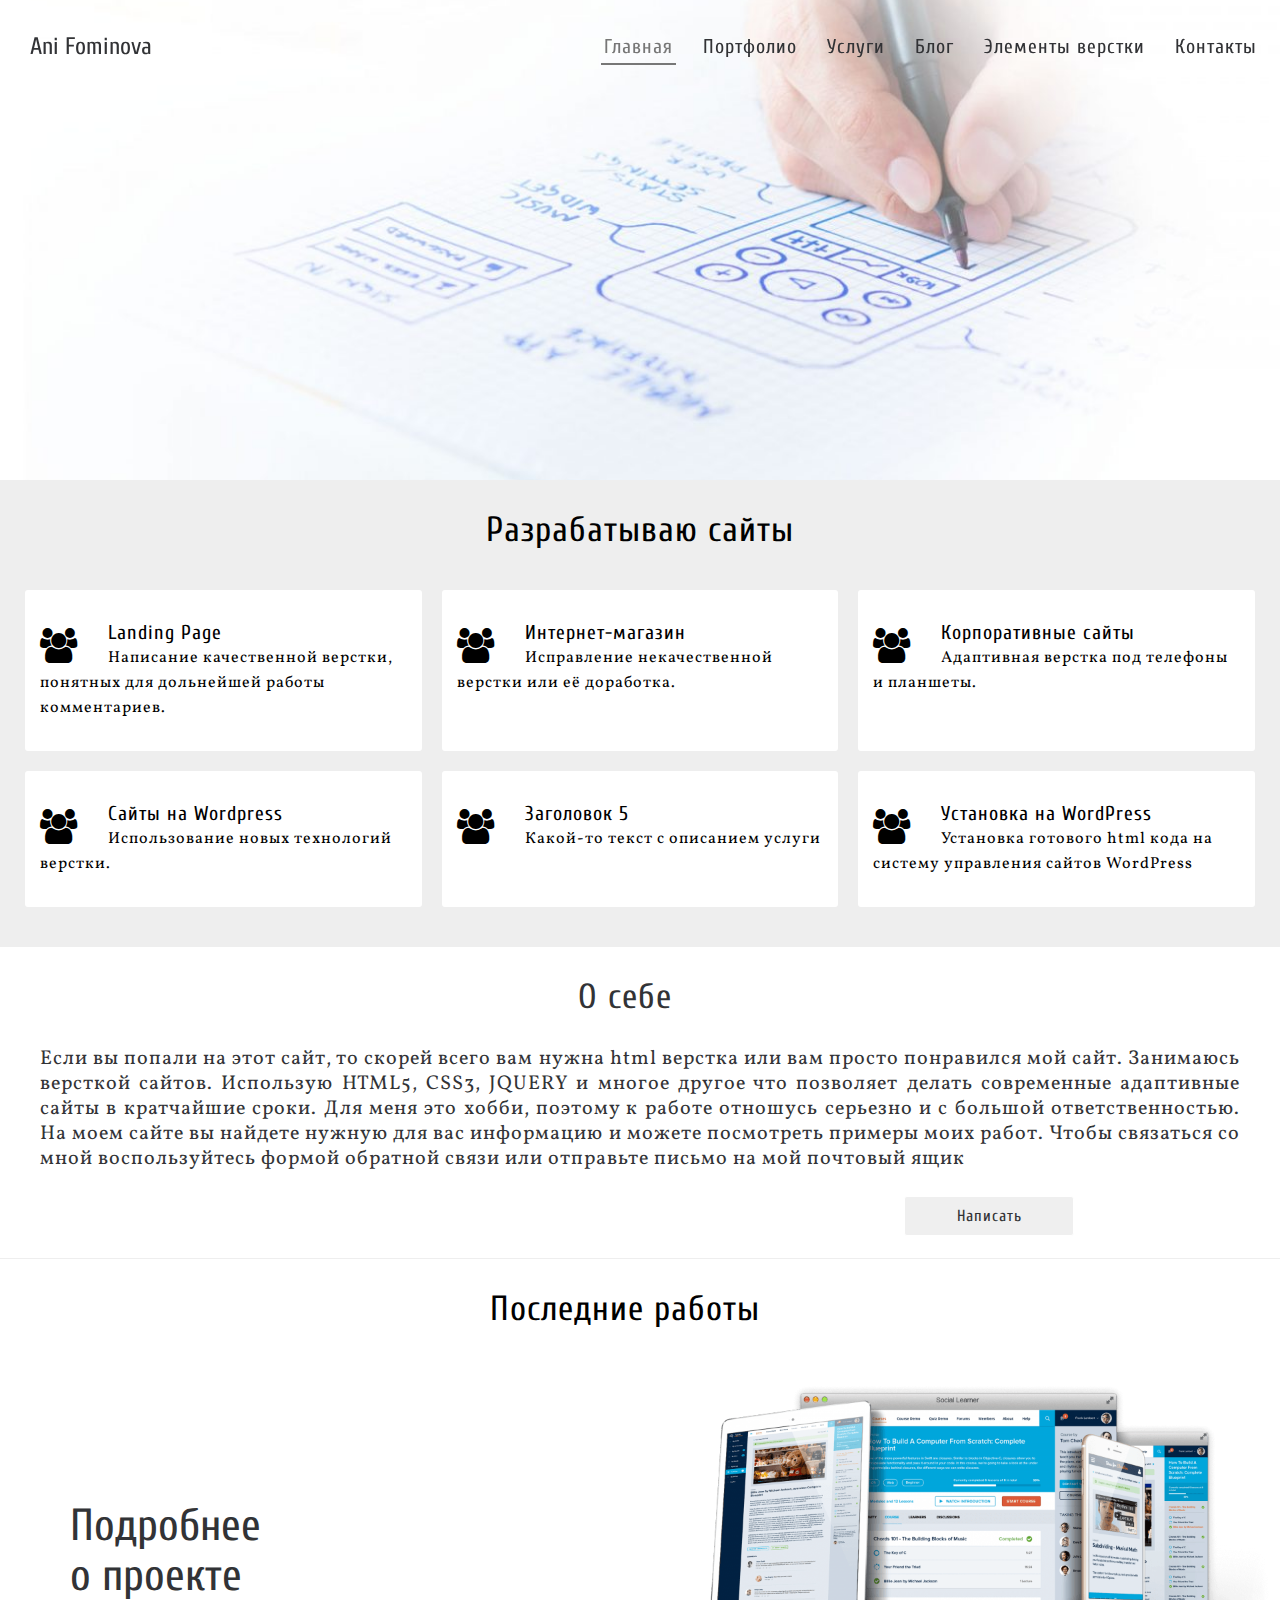
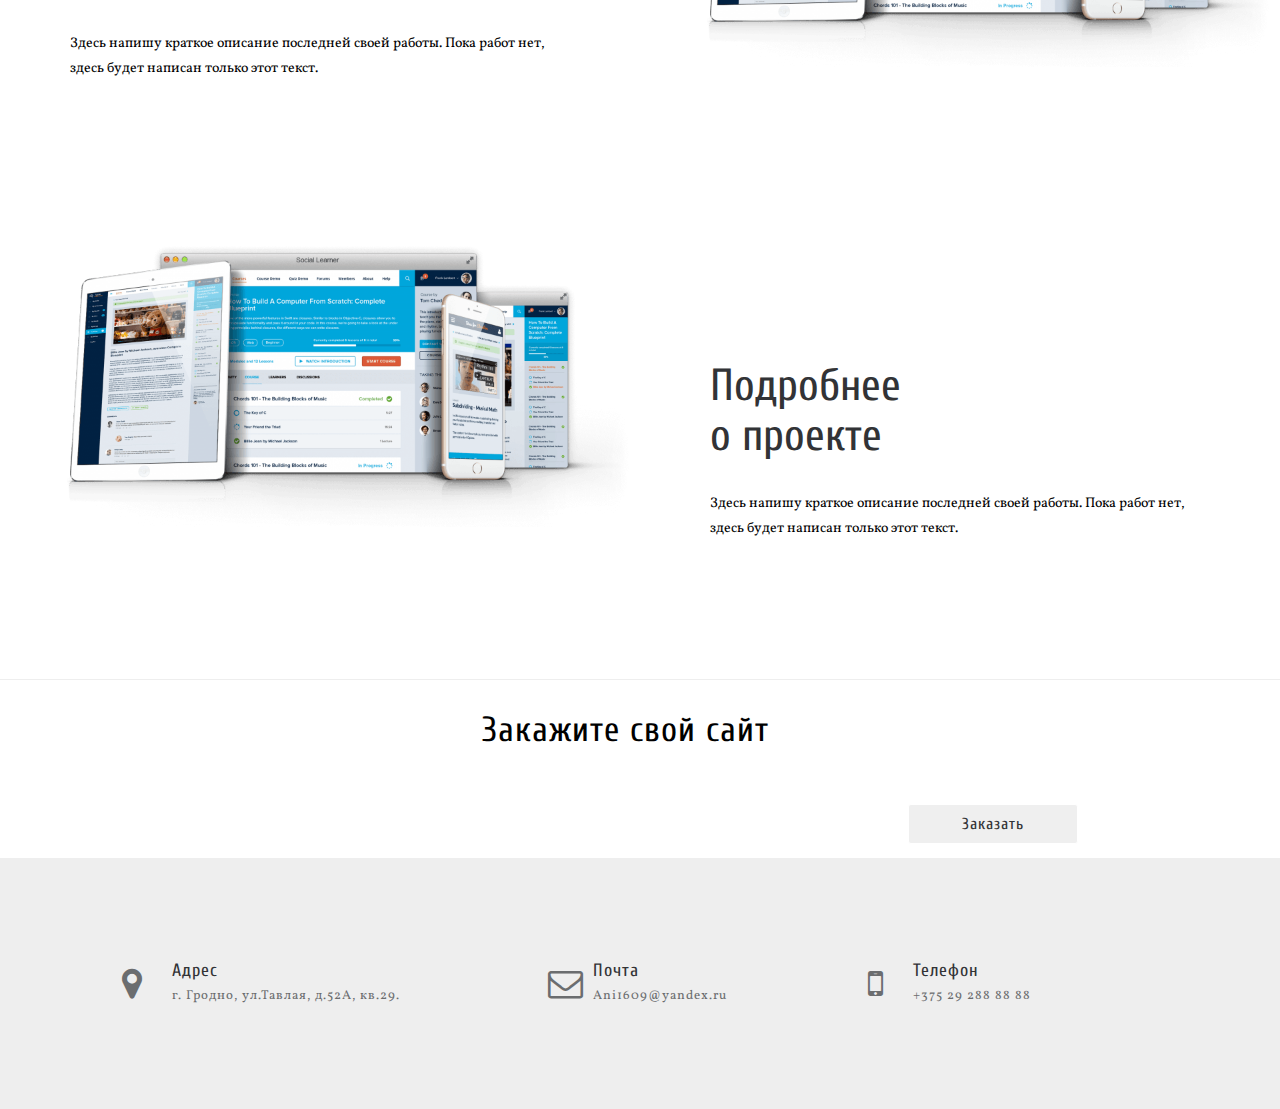
<file: Portfolio_1.00/index.html>
<!DOCTYPE html>
<html lang="ru">
<head>
	<meta charset="UTF-8">
	<meta name="viewport" content="width=device-width, initial-scale=1">
	<title>Какой-то тайтл</title>
	<link rel="stylesheet" href="css/style.css" />
	<link rel="stylesheet" href="css/font/fonts/font-awesome.css" />
	<link rel="stylesheet" type="text/css" href="slick/slick.css"/>
    <link rel="stylesheet" type="text/css" href="slick/slick-theme.css"/>
	<meta name="author" content="Ani Fominova">
</head>
<body>
		<div class="header">
			
			<div class="logo">
				<a href="index.html">
					<h1>Ani Fominova</h1>
				</a>
			</div>
				<div class="top_nav">
					<div class="hide-nav">
						<i class="fa fa-bars fa-3x" aria-hidden="true"></i>

					</div>
					<ul class="nav">
						<li><a class="active" href="index.html">Главная</a></li>
						<li><a href="portfolio.html">Портфолио</a></li>
						<li><a href="services.html">Услуги</a></li>
						<li><a href="blog.html">Блог</a></li>
						<li><a href="layout_element.html">Элементы верстки</a></li>
						<li><a href="contact.html">Контакты</a></li>
					</ul>
					
				</div>

		</div>
				

		<div class="content">
				<div class="top_nav_mobile">
					<ul class="nav_mobile">
						<li><a class="active" href="index.html">Главная</a></li>
						<li><a href="portfolio.html">Портфолио</a></li>
						<li><a href="services.html">Услуги</a></li>
						<li><a href="blog.html">Блог</a></li>
						<li><a href="layout_element.html">Элементы верстки</a></li>
						<li><a href="contact.html">Контакты</a></li>
					</ul>
				</div>
			<div class="slider">
				<!--<div class="slidershow-container">
					<div class="mySlides fade">
						<img src="img/foto3.png" alt="#" style="width:100%">
						<div class="text"> <button class="show_popup" rel="popup1">Кнопка</button> </div>
					</div>
					<div class="mySlides fade">
						<img src="img/foto2.png" alt="#" style="width:100%">
						<div class="text"> <button class="show_popup" rel="popup1">Кнопка</button> </div>
					</div>
					<div class="mySlides fade">
						<img src="img/foto1.png" alt="#" style="width:100%">
						<div class="text"> <button class="show_popup" rel="popup1">Кнопка</button> </div>
					</div>
					<div class="mySlides fade">
						<img src="img/foto4.png" alt="#" style="width:100%">
						<div class="text"> <button class="show_popup" rel="popup1">Кнопка</button> </div>
					</div>
				</div>-->

					<div class="mySlides fade">
						<img src="img/foto3.png" alt="#" style="max-width: 100%">
						
					</div>

			</div>
			<div class="services">
				<h1>Разрабатываю сайты</h1>
				<div class="col">
					<i class="fa fa-users" aria-hidden="true"></i>
					<h6>Landing Page</h6>
					<p>Написание качественной верстки, понятных для дольнейшей работы комментариев.</p>
				</div>
				<div class="col">
					<i class="fa fa-users" aria-hidden="true"></i>
					<h6>Интернет-магазин</h6>
					<p>Исправление некачественной верстки или её доработка.</p>
				</div>
				<div class="col">
					<i class="fa fa-users" aria-hidden="true"></i>
					<h6>Корпоративные сайты</h6>
					<p>Адаптивная верстка под телефоны и планшеты.</p>
				</div>
				<div class="col">
					<i class="fa fa-users" aria-hidden="true"></i>
					<h6>Сайты на Wordpress</h6>
					<p>Использование новых технологий верстки.</p>
				</div>
				<div class="col">
					<i class="fa fa-users" aria-hidden="true"></i>
					<h6>Заголовок 5</h6>
					<p>Какой-то текст с описанием услуги</p>
				</div>
				<div class="col">
					<i class="fa fa-users" aria-hidden="true"></i>
					<h6>Установка на WordPress</h6>
					<p>Установка готового html кода на систему управления сайтов WordPress</p>
				</div>
			</div>
			<div class="about">
				<div class="about-img">
					<h1>О себе</h1>
					<p>Если вы попали на этот сайт, то скорей всего вам нужна html верстка или вам просто понравился мой сайт.

					Занимаюсь версткой сайтов. Использую HTML5, CSS3, JQUERY и многое другое что позволяет делать современные адаптивные сайты в кратчайшие сроки. Для меня это хобби, поэтому к работе отношусь серьезно и с большой ответственностью.

					На моем сайте вы найдете нужную для вас информацию и можете посмотреть примеры моих работ.

					Чтобы связаться со мной воспользуйтесь формой обратной связи или отправьте письмо на мой почтовый ящик</p>
					<div class="text"> <button class="show_popup" rel="popup1">Написать</button> </div>
				</div>
			</div>
			<div class="lastWorks">
				<h1>Последние работы</h1>
				<div class="page-section">
					<div class="container-fluid">
						<div class="row-sm-fix">
            
							<div class="equal-height">
								<div class="fes2-main-text-cont">
									<div class="fes2-title">
										Подробнее<br>
										<strong>о проекте</strong>
									</div>
									<div class="fes2-text-cont">Здесь напишу краткое описание последней своей работы. Пока работ нет, здесь будет написан только этот текст.</div>
								</div>
							</div>
              
							<div class="equal-height">
								<div class="fes2-img"><img src="img/fes12.jpg" alt="#" ></div>
							</div>
              
						</div>
					</div>
				</div>
				<div class="page-section">
					<div class="container-fluid">
						<div class="row-sm-fix">
            
							<div class="equal-height row-order-2">
								<div class="fes2-img">
									<img src="img/fes21.jpg" alt="#" >
								</div>
							</div>
              
							<div class="equal-height row-order-1">
								<div class="fes2-main-text-cont">
									<div class="fes2-title">
										Подробнее<br>
										<strong>о проекте</strong>
									</div>
									<div class="fes2-text-cont">Здесь напишу краткое описание последней своей работы. Пока работ нет, здесь будет написан только этот текст.</div>
								</div>
							</div>
              
						</div>
					</div>
				</div>
			</div>
			<div class="order">
				<div class="order-img">
					<h1>Закажите свой сайт</h1>
					<div class="text"> <button class="show_popup" rel="popup1">Заказать</button> </div>
				</div>
			</div>
		</div>


		
		<footer>
			<div class="footer">
				<div class="addres">
					<i class="fa fa-map-marker" aria-hidden="true"></i>
					<h6>Адрес</h6>
					<p>г. Гродно, ул.Тавлая, д.52А, кв.29.</p>
				</div>
				<div class="email">
					<i class="fa fa-envelope-o" aria-hidden="true"></i>
					<h6>Почта</h6>
					<a href="#">Ani1609@yandex.ru</a>
				</div>
				<div class="phone">
					<i class="fa fa-mobile" aria-hidden="true"></i>
					<h6>Телефон</h6>
					<p>+375 29 288 88 88</p>
				</div>
			</div>
		</footer>
	<div class="bg_popup"></div>
	<div class="popup" id="popup1">
		<div class="object">
			<i class="fa fa-times-circle-o fa-2x close_popup" aria-hidden="true"></i>
			<div class="registr_col reg-order-1">
				
				<form action="#">
					<input class="name" type="text" placeholder="Имя">
                    <input class="mail" type="email" placeholder="E-mail">
				</form>
			</div>
			<div class="registr_col reg-order-2">
				<form action="#">
                    <input class="submit" type="submit">
				</form>
			</div>
			<div class="registr_col reg-order-3">
				<textarea name="message" placeholder="Ваше сообщение"></textarea>
			</div>
		</div>
	</div>
	<script src="js/jquery-3.2.1.min.js"></script>
	<script src="js/headhesive.min.js"></script>
    <script src="slick/slick.min.js"></script>
    <script src="js/slider.js"></script>
    <script src="js/script.js"></script>

</body>
</html>
</file>
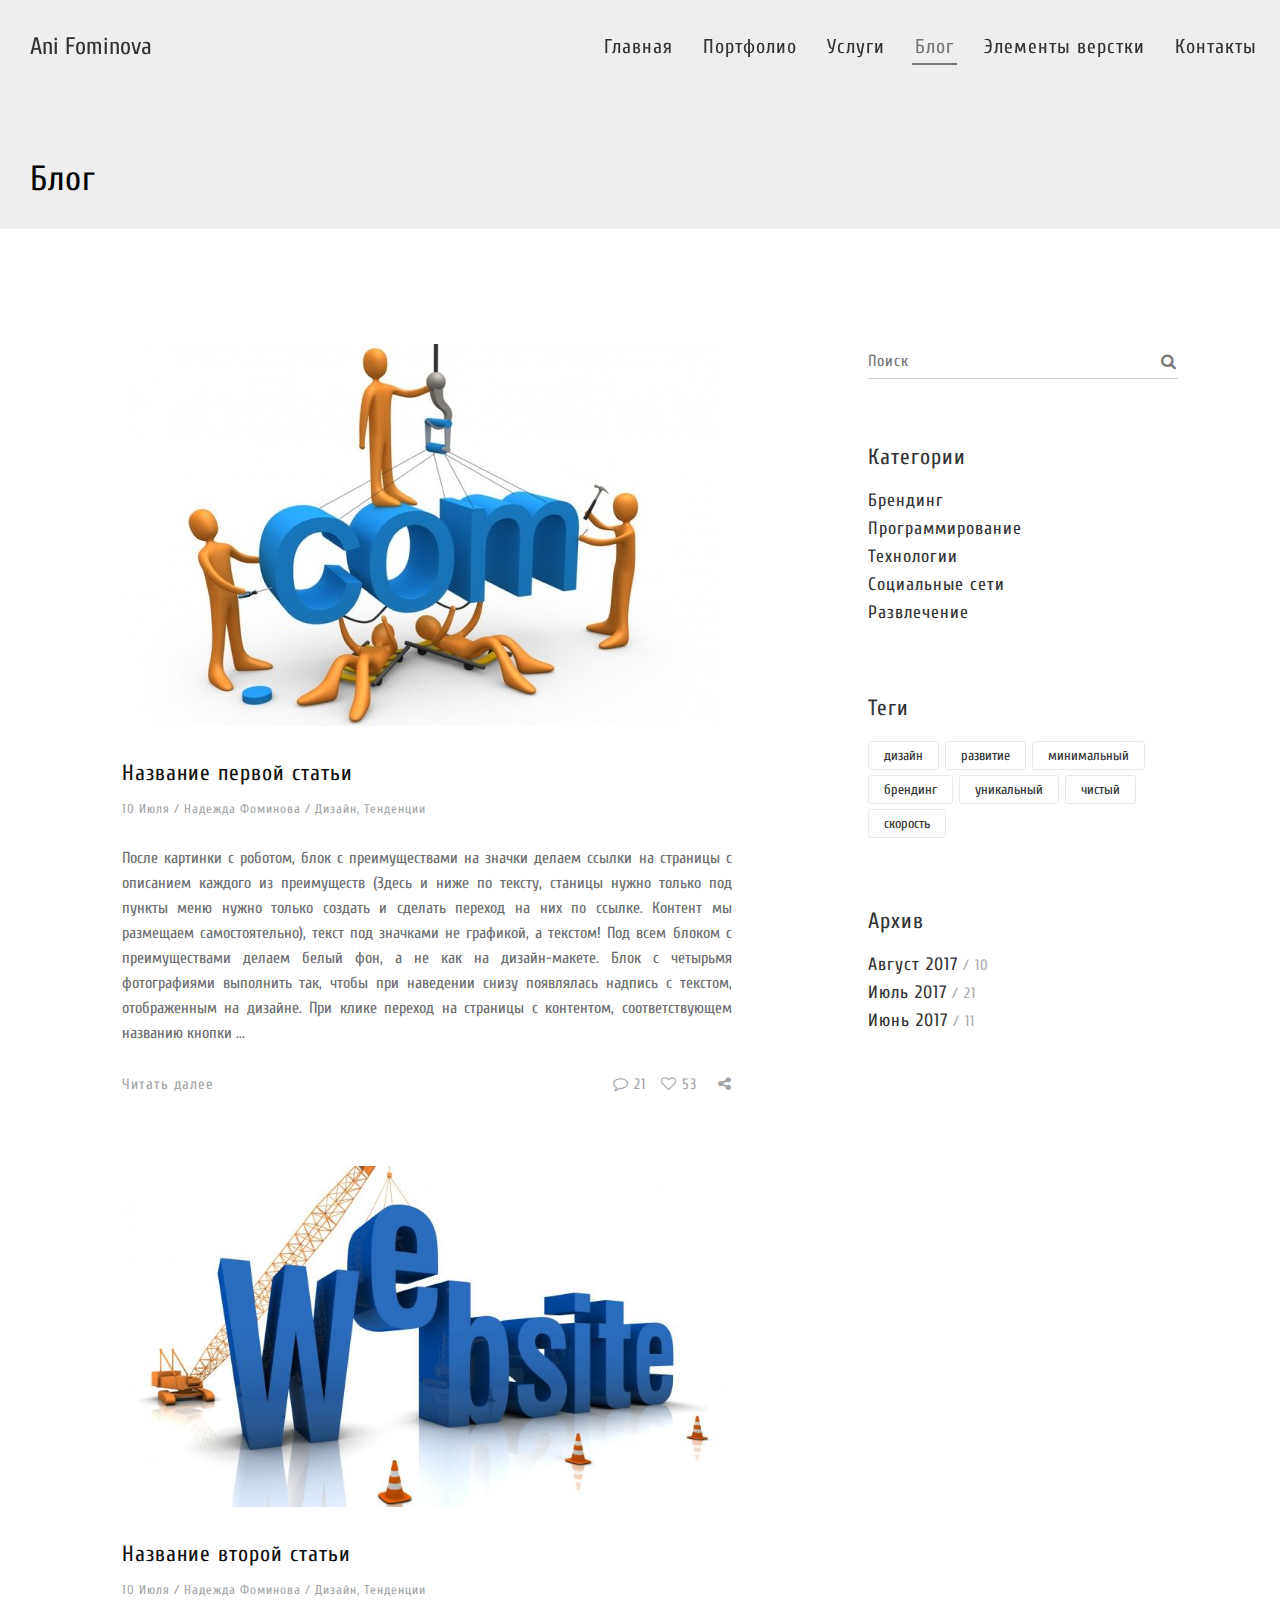
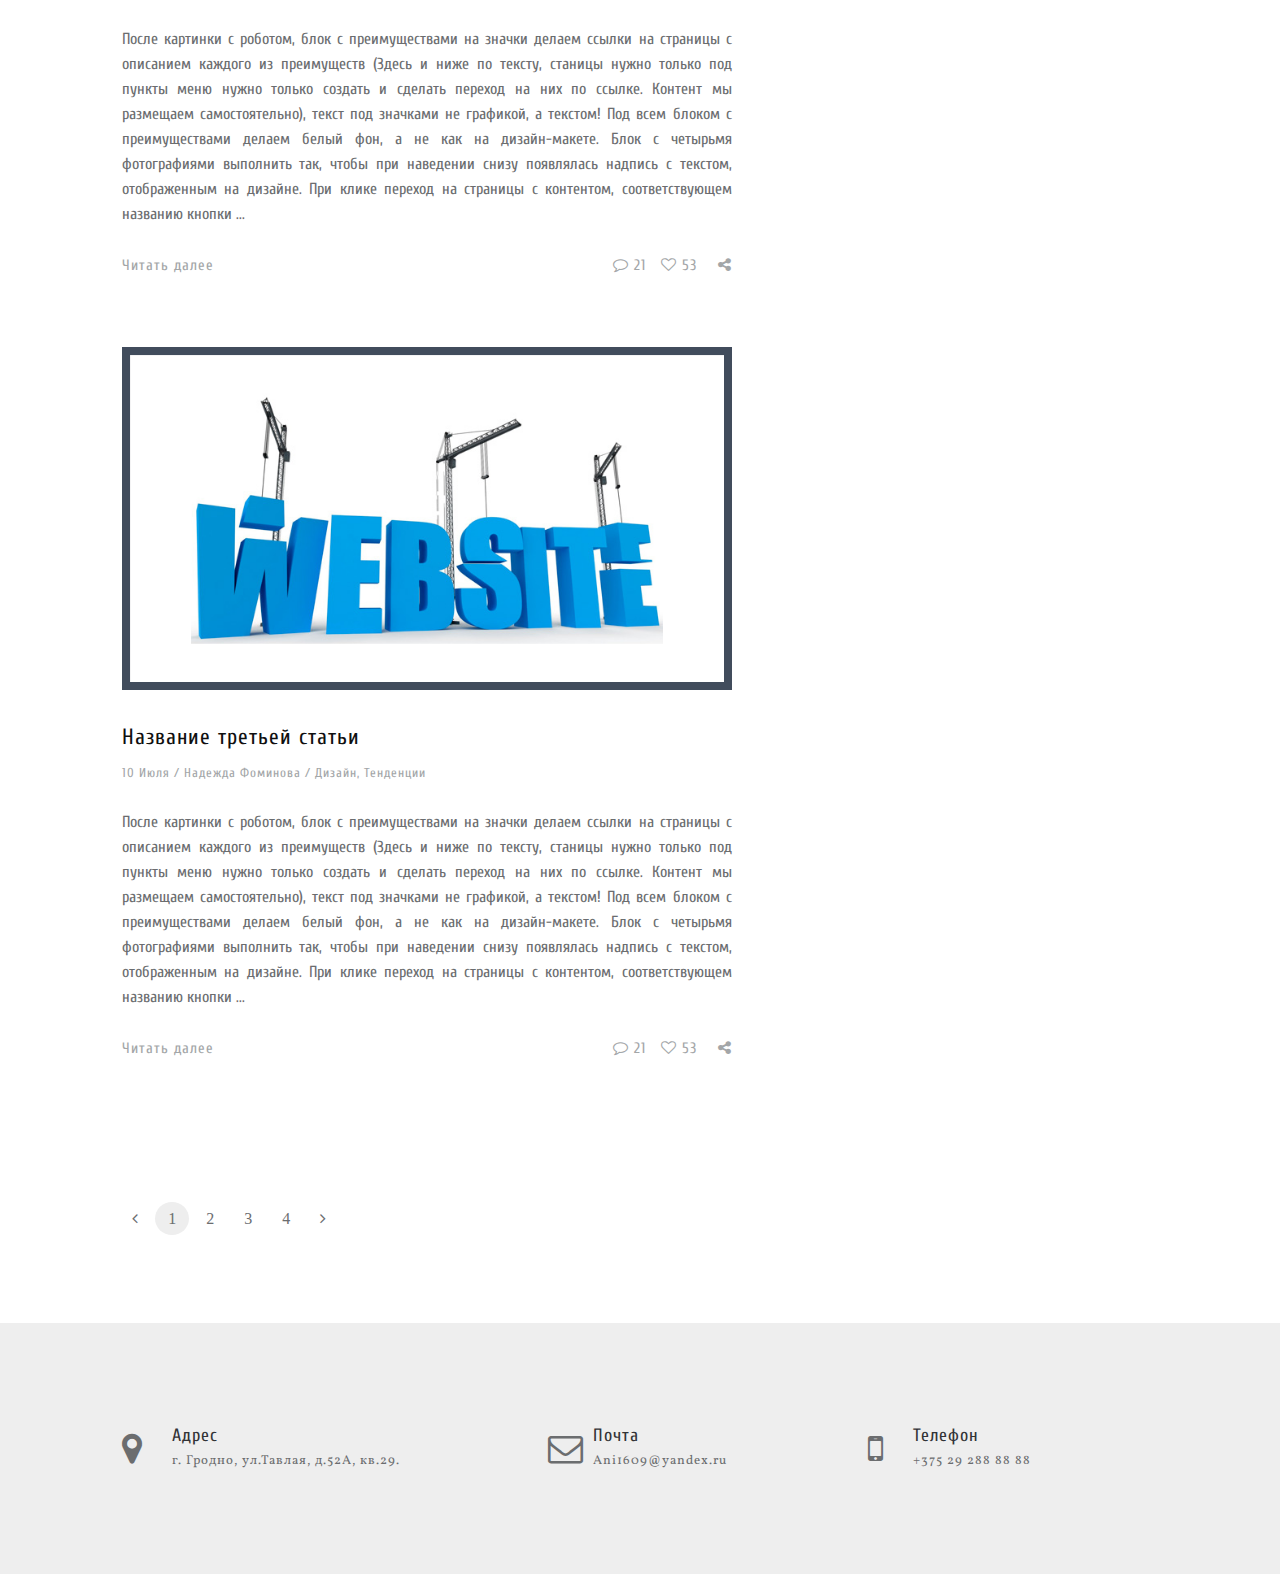
<file: Portfolio_1.00/blog.html>
<!DOCTYPE html>
<html lang="ru">
<head>
	<meta charset="UTF-8">
	<meta name="viewport" content="width=device-width, initial-scale=1">
	<title>Какой-то тайтл</title>
	<link rel="stylesheet" href="css/style.css" />
	<link rel="stylesheet" href="css/font/fonts/font-awesome.css">
	<link rel="stylesheet" type="text/css" href="slick/slick.css"/>
    <link rel="stylesheet" type="text/css" href="slick/slick-theme.css"/>
	<meta name="author" content="Ani Fominova">
</head>
<body>
		<div class="header">
			
			<div class="logo">
				<a href="index.html">
					<h1>Ani Fominova</h1>
				</a>
			</div>
				<div class="top_nav">
					<div class="hide-nav">
						<i class="fa fa-bars fa-3x" aria-hidden="true"></i>

					</div>
					<ul class="nav">
						<li><a href="index.html">Главная</a></li>
						<li><a href="portfolio.html">Портфолио</a></li>
						<li><a href="services.html">Услуги</a></li>
						<li><a class="active" href="blog.html">Блог</a></li>
						<li><a href="layout_element.html">Элементы верстки</a></li>
						<li><a href="contact.html">Контакты</a></li>
					</ul>
					
				</div>

		</div>
				

		<div class="content">
				<div class="top_nav_mobile">
					<ul class="nav_mobile">
						<li><a href="index.html">Главная</a></li>
						<li><a href="portfolio.html">Портфолио</a></li>
						<li><a href="services.html">Услуги</a></li>
						<li><a class="active" href="blog.html">Блог</a></li>
						<li><a href="layout_element.html">Элементы верстки</a></li>
						<li><a href="contact.html">Контакты</a></li>
					</ul>
				</div>
			
			<div id="blog">
				<h1>Блог</h1>
				<div class="blog">
					<div class="blog-info">					
						<div class="blog-left">
							<div class="post-img">
			                  	<a href="#"><img src="img/post-img3.png" alt="img"></a>
			                </div>
			                <div class="post-title">
			                  	<h3><a href="#">Название первой статьи</a></h3>
			                </div>
			                <div class="post-info">
			                 	10 Июля<span> / </span><a href="#">Надежда Фоминова</a><span> / </span><a href="#">Дизайн</a>, <a href="#">Тенденции</a>
			                </div>
			                <div class="post-text">
			                  	<p>После картинки с роботом, блок с преимуществами на значки делаем ссылки на страницы с описанием каждого из преимуществ (Здесь и ниже по тексту, станицы нужно только под пункты меню нужно только создать и сделать переход на них по ссылке. Контент мы размещаем самостоятельно), текст под значками не графикой, а текстом! Под всем блоком с преимуществами делаем белый фон, а не как на дизайн-макете.
								Блок с четырьмя фотографиями выполнить так, чтобы при наведении снизу появлялась надпись с текстом, отображенным на дизайне. При клике переход на страницы с контентом, соответствующем названию кнопки
								... </p>
			                </div>
			                <div class="post-more">
			                    <div class="left">
			                    	<a href="#" class="font-poppins">Читать далее</a>
			                    </div>
			                  	<div class="right" >
			                   		<a href="#"><i class="fa fa-comment-o"></i><span>21</span></a>
			                    	<a href="#"><i class="fa fa-heart-o"></i><span>53</span></a>
			                   		<span class="dropdown-toggle"><i class="fa fa-share-alt"></i></span>
			                    	<ul class="social-menu dropdown-menu" style="display: none">
				                      	<li><a href="#"><i class="fa fa-facebook" aria-hidden="true"></i></a>
				                      	</li>
				                      	<li><a href="#"><i class="fa fa-vk" aria-hidden="true"></i></a></li>
				                      	<li><a href="#"><i class="fa fa-odnoklassniki" aria-hidden="true"></i></a></li>
			                    	</ul>
			                    	
			                  </div>
			                </div>
						</div>
						<div class="blog-left">
							<div class="post-img">
			                  	<a href="#"><img src="img/post-img2.png" alt="img"></a>
			                </div>
			                <div class="post-title">
			                  	<h3><a href="#">Название второй статьи</a></h3>
			                </div>
			                <div class="post-info">
			                 	10 Июля<span> / </span><a href="#">Надежда Фоминова</a><span> / </span><a href="#">Дизайн</a>, <a href="#">Тенденции</a>
			                </div>
			                <div class="post-text">
			                  	<p>После картинки с роботом, блок с преимуществами на значки делаем ссылки на страницы с описанием каждого из преимуществ (Здесь и ниже по тексту, станицы нужно только под пункты меню нужно только создать и сделать переход на них по ссылке. Контент мы размещаем самостоятельно), текст под значками не графикой, а текстом! Под всем блоком с преимуществами делаем белый фон, а не как на дизайн-макете.
								Блок с четырьмя фотографиями выполнить так, чтобы при наведении снизу появлялась надпись с текстом, отображенным на дизайне. При клике переход на страницы с контентом, соответствующем названию кнопки
								... </p>
			                </div>
			                <div class="post-more">
			                    <div class="left">
			                    	<a href="#" class="font-poppins">Читать далее</a>
			                    </div>
			                  	<div class="right" >
			                   		<a href="#"><i class="fa fa-comment-o" aria-hidden="true"></i><span>21</span></a>
			                    	<a href="#"><i class="fa fa-heart-o" aria-hidden="true"></i><span>53</span></a>
			                   		<span class="dropdown-toggle"><i class="fa fa-share-alt" aria-hidden="true"></i></span>
			                    	<ul class="social-menu dropdown-menu" style="display: none">
				                      	<li><a href="#"><i class="fa fa-facebook" aria-hidden="true"></i></a>
				                      	</li>
				                      	<li><a href="#"><i class="fa fa-vk" aria-hidden="true"></i></a></li>
				                      	<li><a href="#"><i class="fa fa-odnoklassniki" aria-hidden="true"></i></a></li>
			                    	</ul>
			                    	
			                  </div>
			                </div>
						</div>
						<div class="blog-left">
							<div class="post-img">
			                  	<a href="#"><img src="img/post-img1.png" alt="img"></a>
			                </div>
			                <div class="post-title">
			                  	<h3><a href="#">Название третьей статьи</a></h3>
			                </div>
			                <div class="post-info">
			                 	10 Июля<span> / </span><a href="#">Надежда Фоминова</a><span> / </span><a href="#">Дизайн</a>, <a href="#">Тенденции</a>
			                </div>
			                <div class="post-text">
			                  	<p>После картинки с роботом, блок с преимуществами на значки делаем ссылки на страницы с описанием каждого из преимуществ (Здесь и ниже по тексту, станицы нужно только под пункты меню нужно только создать и сделать переход на них по ссылке. Контент мы размещаем самостоятельно), текст под значками не графикой, а текстом! Под всем блоком с преимуществами делаем белый фон, а не как на дизайн-макете.
								Блок с четырьмя фотографиями выполнить так, чтобы при наведении снизу появлялась надпись с текстом, отображенным на дизайне. При клике переход на страницы с контентом, соответствующем названию кнопки
								... </p>
			                </div>
			                <div class="post-more">
			                    <div class="left">
			                    	<a href="#" class="font-poppins">Читать далее</a>
			                    </div>
			                  	<div class="right" >
			                   		<a href="#"><i class="fa fa-comment-o" aria-hidden="true"></i><span>21</span></a>
			                    	<a href="#"><i class="fa fa-heart-o" aria-hidden="true"></i><span>53</span></a>
			                   		<span class="dropdown-toggle"><i class="fa fa-share-alt" aria-hidden="true"></i></span>
			                    	<ul class="social-menu dropdown-menu" style="display: none">
				                      	<li><a href="#"><i class="fa fa-facebook" aria-hidden="true"></i></a>
				                      	</li>
				                      	<li><a href="#"><i class="fa fa-vk" aria-hidden="true"></i></a></li>
				                      	<li><a href="#"><i class="fa fa-odnoklassniki" aria-hidden="true"></i></a></li>
			                    	</ul>
			                    	
			                  </div>
			                </div>
						</div>
					</div>
					<div class="blog-right">
			            <div class="widget">
			                <form class="widget-search-form" action="#" method="get">
				                <input type="text" name="q" class="search-widget" placeholder="Поиск">
				                <button  type="submit" title="Start Search">
				                    <i class="fa fa-search" aria-hidden="true"></i>
				                </button>
			                </form>
			            </div>
			            <div class="widget">
			                <h5>Категории</h5>
			                <div class="widget-body">
			                  <ul class="widget-menu">
			                    <li>
			                      <a href="#" title="">Брендинг</a>
			                    </li>
			                    <li>
			                      <a href="#" title="">Программирование</a>
			                    </li>
			                    <li>
			                      <a href="#" title="">Технологии</a>
			                    </li>
			                    <li>
			                      <a href="#" title="">Социальные сети</a>
			                    </li>
			                    <li>
			                      <a href="#" title="">Развлечение</a>
			                    </li>
			                  </ul>
			                </div>
              			</div>
              			<div class="widget">
			                <h5>Теги</h5>
			                <div class="widget-body">
			                  <div class="tags">
			                    <a href="">дизайн</a>
			                    <a href="">развитие</a>
			                    <a href="">минимальный</a>
			                    <a href="">брендинг</a>
			                    <a href="">уникальный</a>
			                    <a href="">чистый</a>
			                    <a href="">скорость</a>
			                  </div>
			                </div>
			            </div>
			            <div class="widget">
			                <h5>Архив</h5>
			                <div class="widget-body">
			                    <ul class="widget-menu">
				                    <li>
				                      <a href="#" title="">Август 2017</a><small><span class="slash-divider"> / </span> 10</small>
				                    </li>
				                    <li>
				                      <a href="#" title="">Июль 2017</a><small><span class="slash-divider"> / </span> 21</small>
				                    </li>
				                    <li>
				                      <a href="#" title="">Июнь 2017</a><small><span class="slash-divider"> / </span> 11</small>
				                    </li>
			                    </ul>
			                </div>
		                </div>

					</div>
				</div>
				<div class="row">
		            <nav class="blog-pag">
		                <ul class="pagination">
			                <li><a href="#"><i class="fa fa-angle-left"></i></a></li>
			                <li><a class="active" href="#">1</a></li>
			                <li><a href="#">2</a></li>
			                <li><a href="#">3</a></li>
			                <li><a href="#">4</a></li>
			                <li><a href="#"><i class="fa fa-angle-right"></i></a></li>
		                </ul>
		            </nav>
		        </div>
				

			</div>
		</div>


		
		<footer>
			<div class="footer">
				<div class="addres">
					<i class="fa fa-map-marker" aria-hidden="true"></i>
					<h6>Адрес</h6>
					<p>г. Гродно, ул.Тавлая, д.52А, кв.29.</p>
				</div>
				<div class="email">
					<i class="fa fa-envelope-o" aria-hidden="true"></i>
					<h6>Почта</h6>
					<a href="#">Ani1609@yandex.ru</a>
				</div>
				<div class="phone">
					<i class="fa fa-mobile" aria-hidden="true"></i>
					<h6>Телефон</h6>
					<p>+375 29 288 88 88</p>
				</div>
			</div>
		</footer>
	<script src="js/jquery-3.2.1.min.js"></script>
	<script src="js/headhesive.min.js"></script>
    <script src="slick/slick.min.js"></script>
    <script src="js/slider.js"></script>
    <script src="js/script.js"></script>

</body>
</html>
</file>
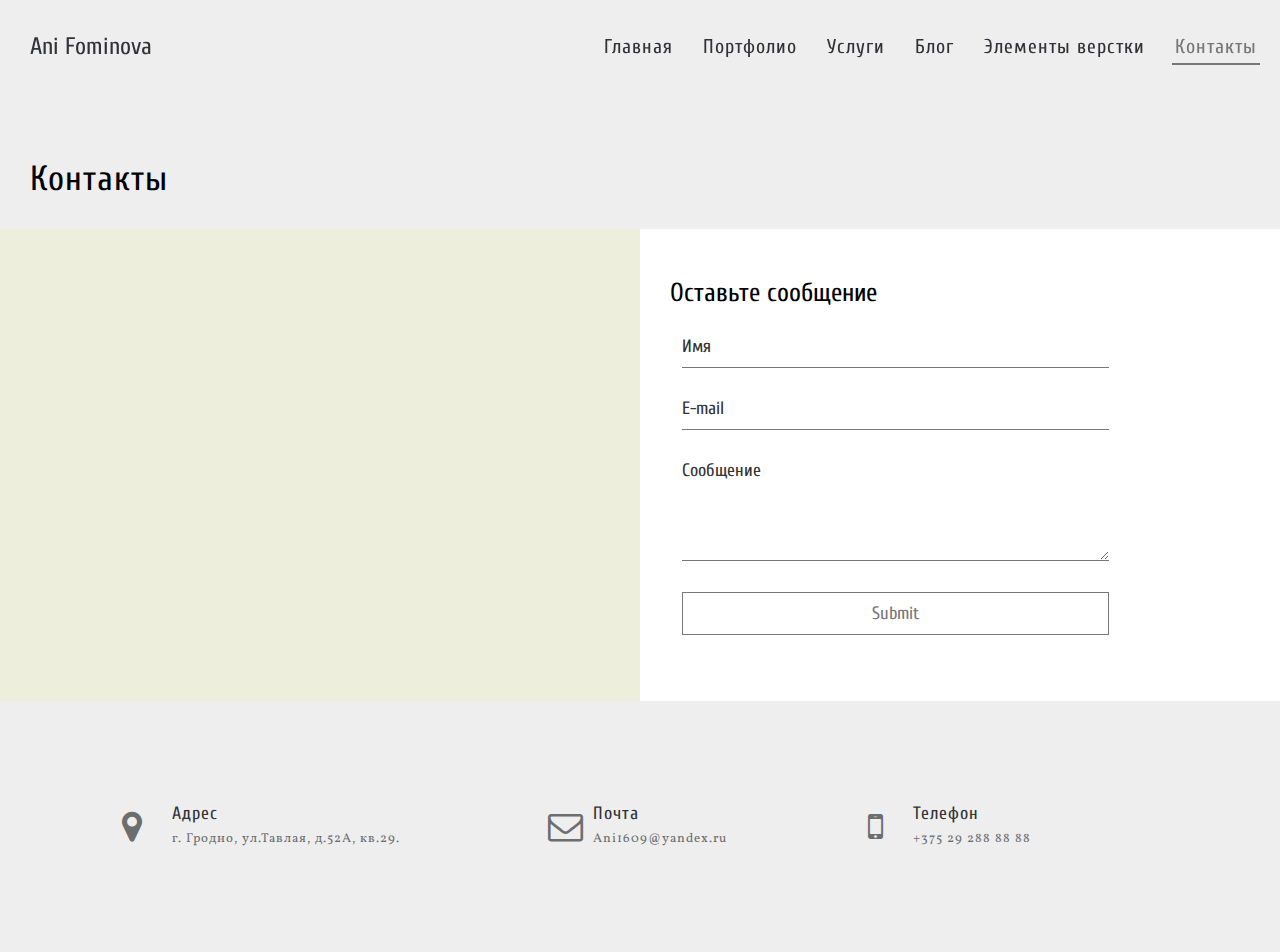
<file: Portfolio_1.00/contact.html>
<!DOCTYPE html>
<html lang="ru">
<head>
	<meta charset="UTF-8">
	<meta name="viewport" content="width=device-width, initial-scale=1">
	<title>Какой-то тайтл</title>
	<link rel="stylesheet" href="css/style.css" />
	<link rel="stylesheet" href="css/font/fonts/font-awesome.css">
	<link rel="stylesheet" type="text/css" href="slick/slick.css"/>
  <link rel="stylesheet" type="text/css" href="slick/slick-theme.css"/>
	<meta name="author" content="Ani Fominova">
</head>
<body>
		<div class="header">
			
			<div class="logo">
				<a href="index.html">
					<h1>Ani Fominova</h1>
				</a>
			</div>
				<div class="top_nav">
					<div class="hide-nav">
						<i class="fa fa-bars fa-3x" aria-hidden="true"></i>

					</div>
					<ul class="nav">
						<li><a href="index.html">Главная</a></li>
						<li><a href="portfolio.html">Портфолио</a></li>
						<li><a href="services.html">Услуги</a></li>
						<li><a href="blog.html">Блог</a></li>
						<li><a href="layout_element.html">Элементы верстки</a></li>
						<li><a class="active" href="contact.html">Контакты</a></li>
					</ul>
					
				</div>

		</div>
				

		<div class="content">
				<div class="top_nav_mobile">
					<ul class="nav_mobile">
						<li><a href="index.html">Главная</a></li>
						<li><a href="portfolio.html">Портфолио</a></li>
						<li><a href="services.html">Услуги</a></li>
						<li><a href="blog.html">Блог</a></li>
						<li><a href="layout_element.html">Элементы верстки</a></li>
						<li><a class="active" href="contact.html">Контакты</a></li>
					</ul>
				</div>
			
			<div id="contact">
				<h1>Контакты</h1>
				<div class="contact">
					<iframe src="https://www.google.com/maps/embed?pb=!1m18!1m12!1m3!1d9445.948682257322!2d23.848245841263385!3d53.70958324369237!2m3!1f0!2f0!3f0!3m2!1i1024!2i768!4f13.1!3m3!1m2!1s0x46dfd5fd80c8ba25%3A0xa5e0fa73cdaf6fc5!2z0YPQuy4g0KLQsNCy0LvQsNGPIDUyLCDQk9GA0L7QtNC90L4sINCR0LXQu9Cw0YDRg9GB0Yw!5e0!3m2!1sru!2sru!4v1508679292627" width="100%" height="470" style="border:0" allowfullscreen></iframe>
				</div>
				<div class="contact addres">
					<div class="message">
						<h2>Оставьте сообщение</h2>
						<div class="registr_col">
							<form action="#">
								<input class="name" type="text" placeholder="Имя">
							</form>
						</div>
						<div class="registr_col">
							<form action="#">
			                    <input class="mail" type="email" placeholder="E-mail">
							</form>
						</div>
						<div class="registr_col">
							<textarea name="message" placeholder="Сообщение"></textarea>
						</div>
						<div class="registr_col">
							<form action="#">
			                    <input class="submit" type="submit">
							</form>
						</div>
					</div>
				</div>
			</div>
		</div>


		
		<footer>
			<div class="footer">
				<div class="addres">
					<i class="fa fa-map-marker" aria-hidden="true"></i>
					<h6>Адрес</h6>
					<p>г. Гродно, ул.Тавлая, д.52А, кв.29.</p>
				</div>
				<div class="email">
					<i class="fa fa-envelope-o" aria-hidden="true"></i>
					<h6>Почта</h6>
					<a href="#">Ani1609@yandex.ru</a>
				</div>
				<div class="phone">
					<i class="fa fa-mobile" aria-hidden="true"></i>
					<h6>Телефон</h6>
					<p>+375 29 288 88 88</p>
				</div>
			</div>
		</footer>
	<script src="js/jquery-3.2.1.min.js"></script>
	<script src="js/headhesive.min.js"></script>
    <script src="slick/slick.min.js"></script>
    <script src="js/slider.js"></script>
    <script src="js/script.js"></script>

</body>
</html>
</file>
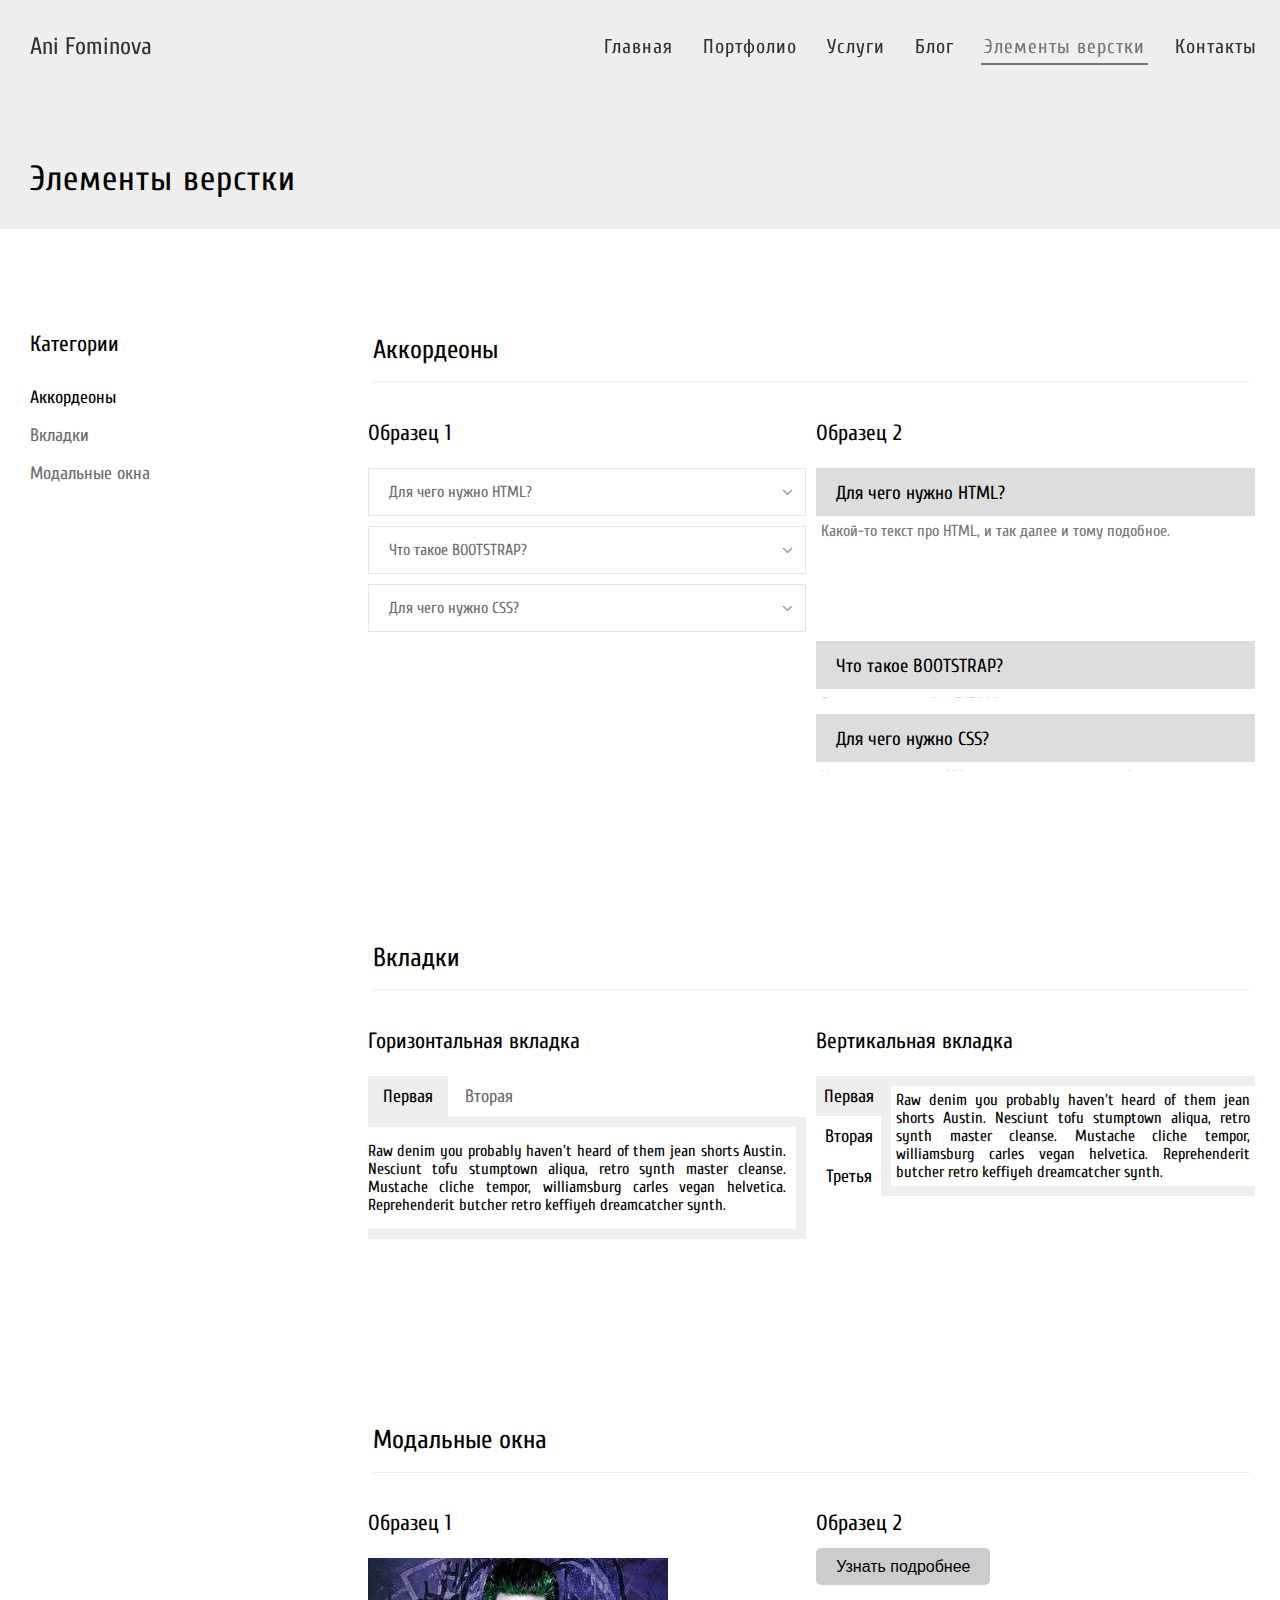
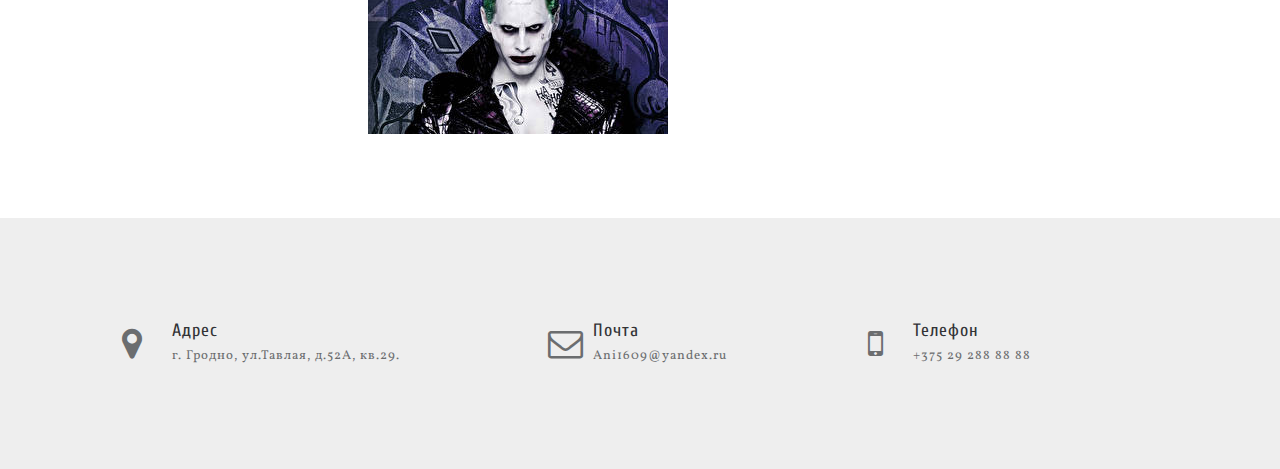
<file: Portfolio_1.00/layout_element.html>
<!DOCTYPE html>
<html lang="ru">
<head>
	<meta charset="UTF-8">
	<meta name="viewport" content="width=device-width, initial-scale=1">
	<title>Какой-то тайтл</title>
	<link rel="stylesheet" href="css/style.css" />
	<link rel="stylesheet" href="css/font/fonts/font-awesome.css">
	<link rel="stylesheet" type="text/css" href="slick/slick.css"/>
    <link rel="stylesheet" type="text/css" href="slick/slick-theme.css"/>
	<meta name="author" content="Ani Fominova">
</head>
<body>
		<div class="header">
			
			<div class="logo">
				<a href="index.html">
					<h1>Ani Fominova</h1>
				</a>
			</div>
				<div class="top_nav">
					<div class="hide-nav">
						<i class="fa fa-bars fa-3x" aria-hidden="true"></i>

					</div>
					<ul class="nav">
						<li><a href="index.html">Главная</a></li>
						<li><a href="portfolio.html">Портфолио</a></li>
						<li><a href="services.html">Услуги</a></li>
						<li><a href="blog.html">Блог</a></li>
						<li><a class="active" href="layout_element.html">Элементы верстки</a></li>
						<li><a href="contact.html">Контакты</a></li>
					</ul>
					
				</div>

		</div>
				

		<div class="content">
				<div class="top_nav_mobile">
					<ul class="nav_mobile">
						<li><a href="index.html">Главная</a></li>
						<li><a href="portfolio.html">Портфолио</a></li>
						<li><a href="services.html">Услуги</a></li>
						<li><a href="blog.html">Блог</a></li>
						<li><a class="active" href="layout_element.html">Элементы верстки</a></li>
						<li><a href="contact.html">Контакты</a></li>
					</ul>
				</div>
			
			<div id="layout-element">
				<h1>Элементы верстки</h1>
				<div class="layout-element">
					<div id="aside1" class="sidebar-stiky">
							<h3>Категории</h3>
							<ul class="nav-sidebar" id="top-menu">
								<li><a class="active" href="#accordions">Аккордеоны</a></li>
								<li><a href="#tabs">Вкладки</a></li>
								<li><a href="#modals">Модальные окна</a></li>
							</ul>
							
					</div>
					<div id="article" class="content">

						<!-- Аккордеон  -->

						<div class="accordeons font" id="accordions">
							<h2>Аккордеоны</h2>
							<div class="samples">
								<div class="sample">
									<h3>Образец 1</h3>
									<!-- Accordion -->
					               <dl class="accordion">
					                 <dt>
					                   Для чего нужно HTML?
					                 </dt>
					                 <dd>
					                   Какой-то текст про HTML, и так далее и тому подобное.
					                 </dd>
					                 <dt>
					                   Что такое BOOTSTRAP?
					                 </dt>
					                 <dd>
					                   Пару строчек про BOOTSTRAP и зачем он нужен.
					                 </dd>
					                 <dt>
					                   Для чего нужно CSS?
					                 </dt>
					                 <dd>
					                   Какой-то текст про CSS, и так далее и тому подобное.
					                 </dd>
					               </dl>
					               <!-- End Accordion -->
								</div>
								<div class="sample">
									<h3>Образец 2</h3>
									<section class="ac-container">
									    <div class="rows">
									        <input id="ac-1" name="accordion-1" type="radio" checked />
									        <label for="ac-1">Для чего нужно HTML?</label>
									        <h2>
									            Какой-то текст про HTML, и так далее и тому подобное.
									        </h2>
									    </div>
									    <div class="rows">
									        <input id="ac-2" name="accordion-1" type="radio" />
									        <label for="ac-2">Что такое BOOTSTRAP?</label>
									        <h2>
									            Пару строчек про BOOTSTRAP и зачем он нужен.
									        </h2>
									    </div>
									    <div class="rows">
									        <input id="ac-3" name="accordion-1" type="radio" />
									        <label for="ac-3">Для чего нужно CSS?</label>
									        <h2>
									            Какой-то текст про CSS, и так далее и тому подобное.
									        </h2>
									    </div>
									    
									</section>
								</div>
							</div>
							
						</div>

						<!-- Аккордеон  -->

						<!-- Вкладки  -->

						<div class="tabs font">
							<h2>Вкладки</h2>
							<div class="samples-tabs samples">
								<div class="sample-tabs sample">
									<h3>Горизонтальная вкладка</h3>
									<div class="tabs custom-tabs" id="tabs">
										<ul class="nav nav-tabs">
											<li class="tab whiteborder">
												Первая
											</li>
											<li class="tab">
												Вторая
											</li>
										</ul>
										<div class="tab-content">
											<div class="tabContent tab-pane">
												<p>Raw denim you probably haven't heard of them jean shorts Austin. Nesciunt tofu stumptown aliqua, retro synth master cleanse. Mustache cliche tempor, williamsburg carles vegan helvetica. Reprehenderit butcher retro keffiyeh dreamcatcher synth.</p>
											</div>
											<div class="tabContent tab-pane">
												<p>Nesciunt tofu stumptown aliqua, sit amet, consectetur adipisicing elit, sed do eiusmod tempor incididunt ut labore et dolore magna aliqua. Ut enim ad minim veniam, quis nostrud exercitat.</p>
											</div>
										</div>
									</div>
								</div>
								<div class="sample-tabs sample">
									<h3>Вертикальная вкладка</h3>
									<div class="tabs tabs-vertical">
										<input type="radio" name="odin" checked="checked" id="vkl1"/><label for="vkl1" class="tab1 active">Первая</label>
										<input type="radio" name="odin" id="vkl2"/><label for="vkl2" class="tab1">Вторая</label>
										<input type="radio" name="odin" id="vkl3"/><label for="vkl3" class="tab1">Третья</label>
										
										<div class="tab-pane">Raw denim you probably haven't heard of them jean shorts Austin. Nesciunt tofu stumptown aliqua, retro synth master cleanse. Mustache cliche tempor, williamsburg carles vegan helvetica. Reprehenderit butcher retro keffiyeh dreamcatcher synth.</div>
										<div class="tab-pane">Reprehenderit butcher retro keffiyeh dreamcatcher synth. Cosby sweater eu banh mi, qui irure terry richardson ex squid. Aliquip placeat salvia cillum iphone. Seitan aliquip quis cardigan american apparel, butcher voluptate nisi qui.Reprehenderit butcher retro keffiyeh dreamcatcher synth. Cosby sweater eu banh mi, qui irure terry richardson ex squid. Aliquip placeat salvia cillum iphone. Seitan aliquip quis cardigan american apparel, butcher voluptate nisi qui.</div>
										<div class="tab-pane">Food truck fixie locavore, accusamus mcsweeney's marfa nulla single-origin coffee squid. Exercitation +1 labore velit, blog sartorial PBR leggings next level wes anderson artisan four loko farm-to-table craft beer twee.Food truck fixie locavore, accusamus mcsweeney's marfa nulla single-origin coffee squid. Exercitation +1 labore velit, blog sartorial PBR leggings next level wes anderson artisan four loko farm-to-table craft beer twee.</div>
									</div>
								</div>
							</div>
							
						</div>

						<!-- Вкладки  -->

						<!-- Кнопки  

						<div class="buttons font" id="buttons">
							<h2>Кнопки</h2>
							<div class="samples">
								<div class="sample">
								<h3>Образец 1</h3>
							</div>
							<div class="sample">
								<h3>Образец 2</h3>
							</div>
							</div>
							
						</div>

						 Кнопки  -->

						<!-- Карусель  

						<div class="carousels font" id="carousels">
							<h2>Карусель</h2>
							<div class="samples">
								<div class="sample">
								<h3>Образец 1</h3>
							</div>
							<div class="sample">
								<h3>Образец 2</h3>
							</div>
							</div>
							
						</div>

						 Карусель  -->

						<!-- Модальные окна  -->

						<div class="modals font" id="modals">
							<h2>Модальные окна</h2>
							<div class="samples">
								<div class="sample">
									<h3>Образец 1</h3>
									<a href="#openModal"><img alt="#"	src="img/Joker.jpg"></a>
									<div id="openModal" class="modalDialog">
										<div>
									        <a href="#close" title="Закрыть" class="close">X</a>
									        <img alt="#" src="img/Joker2.jpg">
									        <p>Пример простого модального окна, которое может быть создано с использованием CSS3.</p>
									        <p>Его можно использовать в широком диапазоне, начиная от вывода сообщений и заканчивая формой регистрации.</p>
									    </div>
									</div>

								</div>

								

								<div class="sample">
									<h3>Образец 2</h3>
									<a href="#openModal2" class="modalOpen">Узнать подробнее</a>
									<div id="openModal2" class="modalDialog">
										<div class="text">
									        <a href="#close" title="Закрыть" class="close2">Закрыть</a>
									        
									        <p>Пример простого модального окна, которое может быть создано с использованием CSS3.Пример простого модального окна, которое может быть создано с использованием CSS3.Пример простого модального окна, которое может быть создано с использованием CSS3.Пример простого модального окна, которое может быть создано с использованием CSS3.Пример простого модального окна, которое может быть создано с использованием CSS3.Пример простого модального окна, которое может быть создано с использованием CSS3.Пример простого модального окна, которое может быть создано с использованием CSS3.Пример простого модального окна, которое может быть создано с использованием CSS3.Пример простого модального окна, которое может быть создано с использованием CSS3.Пример простого модального окна, которое может быть создано с использованием CSS3.Пример простого модального окна, которое может быть создано с использованием CSS3.</p>
									        <p>Его можно использовать в широком диапазоне, начиная от вывода сообщений и заканчивая формой регистрации.</p>
									    </div>
									</div>
								</div>
							</div>
							
						</div>

						<!-- Модальные окна  -->

						<!-- Изображения  -->

					<!--	<div class="lightbox font" id="lightbox">
							<h2>Изображения</h2>
							<div class="samples">
								<div class="sample">
								<h3>Образец 1</h3>
							</div>
							<div class="sample">
								<h3>Образец 2</h3>
							</div>
							</div>
							
						</div> -->

						<!-- Изображения  -->
						
						<!-- Пагинация  -->

					<!--	<div class="pagination font" id="pagination">
							<h2>Пагинация</h2>
							<div class="samples">
								<div class="sample">
								<h3>Образец 1</h3>
							</div>
							<div class="sample">
								<h3>Образец 2</h3>
							</div>
							</div>
							
						</div> -->

						<!-- Пагинация  -->

						<!-- Индикаторы выполнения  -->

					<!--	<div class="progress-bars font" id="progress-bars">
							<h2>Индикаторы выполнения</h2>
							<div class="samples">
								<div class="sample">
								<h3>Образец 1</h3>
							</div>
							<div class="sample">
								<h3>Образец 2</h3>
							</div>
							</div>
							
						</div> -->

						<!-- Индикаторы выполнения  -->

					</div>

				</div>
			</div>
		</div>


		
		<footer>
			<div class="footer">
				<div class="addres">
					<i class="fa fa-map-marker" aria-hidden="true"></i>
					<h6>Адрес</h6>
					<p>г. Гродно, ул.Тавлая, д.52А, кв.29.</p>
				</div>
				<div class="email">
					<i class="fa fa-envelope-o" aria-hidden="true"></i>
					<h6>Почта</h6>
					<a href="#">Ani1609@yandex.ru</a>
				</div>
				<div class="phone">
					<i class="fa fa-mobile" aria-hidden="true"></i>
					<h6>Телефон</h6>
					<p>+375 29 288 88 88</p>
				</div>
			</div>
		</footer>
	<script src="js/jquery-3.2.1.min.js"></script>
	<script src="js/headhesive.min.js"></script>
    <script src="slick/slick.min.js"></script>
    <script src="js/slider.js"></script>
    <script src="js/script.js"></script>

</body>
</html>
</file>
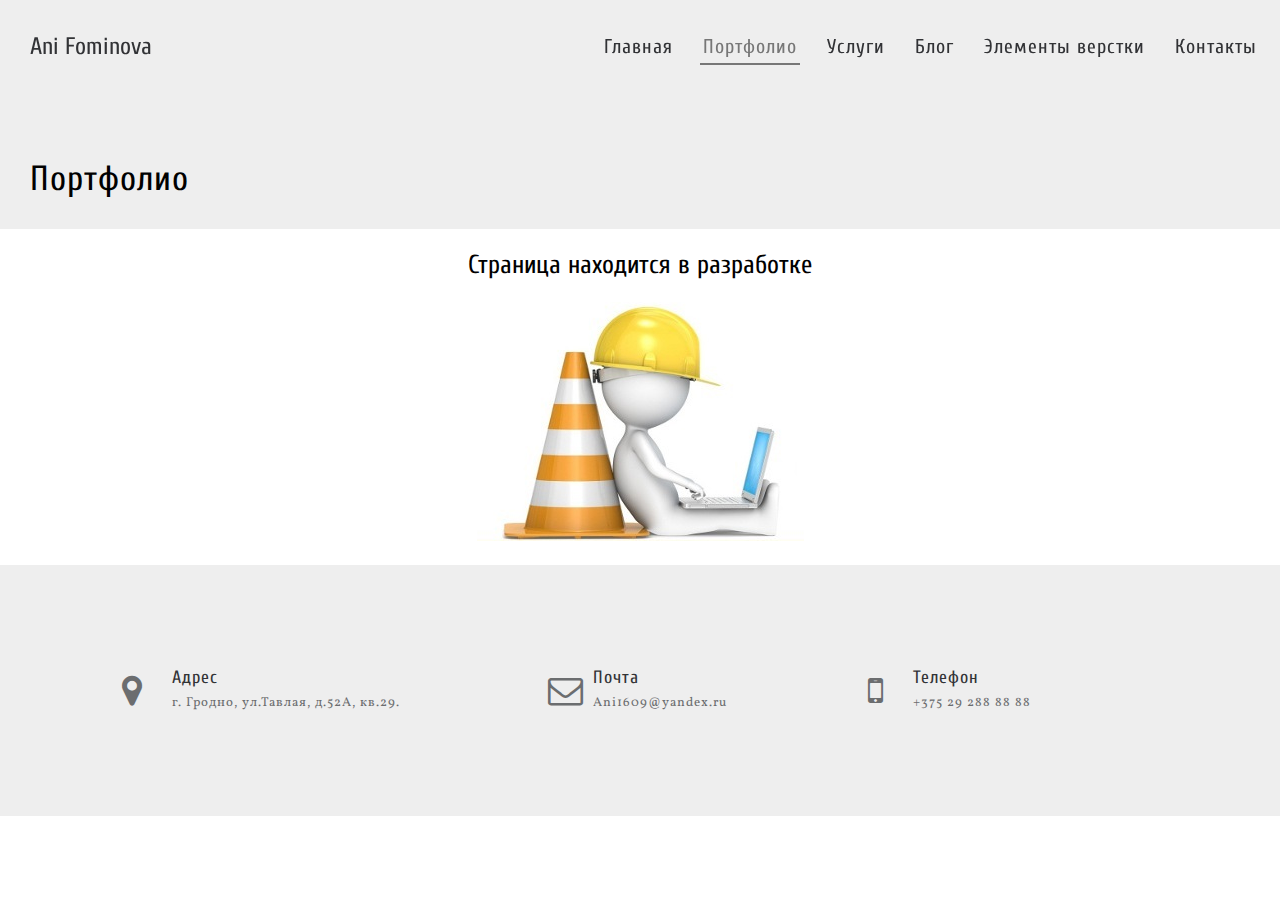
<file: Portfolio_1.00/portfolio.html>
<!DOCTYPE html>
<html lang="ru">
<head>
	<meta charset="UTF-8">
	<meta name="viewport" content="width=device-width, initial-scale=1">
	<title>Какой-то тайтл</title>
	<link rel="stylesheet" href="css/style.css" />
	<link rel="stylesheet" href="css/font/fonts/font-awesome.css">
	<link rel="stylesheet" type="text/css" href="slick/slick.css"/>
  <link rel="stylesheet" type="text/css" href="slick/slick-theme.css"/>
	<meta name="author" content="Ani Fominova">
</head>
<body>
		<div class="header">
			
			<div class="logo">
				<a href="index.html">
					<h1>Ani Fominova</h1>
				</a>
			</div>
				<div class="top_nav">
					<div class="hide-nav">
						<i class="fa fa-bars fa-3x" aria-hidden="true"></i>

					</div>
					<ul class="nav">
						<li><a href="index.html">Главная</a></li>
						<li><a class="active" href="portfolio.html">Портфолио</a></li>
						<li><a href="services.html">Услуги</a></li>
						<li><a href="blog.html">Блог</a></li>
						<li><a href="layout_element.html">Элементы верстки</a></li>
						<li><a href="contact.html">Контакты</a></li>
					</ul>
					
				</div>

		</div>
				

		<div class="content">
				<div class="top_nav_mobile">
					<ul class="nav_mobile">
						<li><a href="index.html">Главная</a></li>
						<li><a class="active" href="portfolio.html">Портфолио</a></li>
						<li><a href="services.html">Услуги</a></li>
						<li><a href="blog.html">Блог</a></li>
						<li><a href="layout_element.html">Элементы верстки</a></li>
						<li><a href="contact.html">Контакты</a></li>
					</ul>
				</div>
			
			<div id="portfolio">
				<h1>Портфолио</h1>
				<div class="portfolio">
					<h2>Страница находится в разработке</h2>
					<img src="img/UnderCon.jpg" alt="#">
				</div>
			</div>
		</div>


		
		<footer>
			<div class="footer">
				<div class="addres">
					<i class="fa fa-map-marker" aria-hidden="true"></i>
					<h6>Адрес</h6>
					<p>г. Гродно, ул.Тавлая, д.52А, кв.29.</p>
				</div>
				<div class="email">
					<i class="fa fa-envelope-o" aria-hidden="true"></i>
					<h6>Почта</h6>
					<a href="#">Ani1609@yandex.ru</a>
				</div>
				<div class="phone">
					<i class="fa fa-mobile" aria-hidden="true"></i>
					<h6>Телефон</h6>
					<p>+375 29 288 88 88</p>
				</div>
			</div>
		</footer>
	<div class="bg_popup"></div>
	<div class="popup" id="popup1">
		<div class="object">
			<i class="fa fa-times-circle-o fa-2x close_popup" aria-hidden="true"></i>
			<div class="registr_col reg-order-1">
				<form action="#">
					<input class="name" type="text" placeholder="Имя">
                    <input class="mail" type="email" placeholder="E-mail">
				</form>
			</div>
			<div class="registr_col reg-order-2">
				<form action="#">
                    <input class="submit" type="submit">
				</form>
			</div>
			<div class="registr_col reg-order-3">
				<textarea name="message" placeholder="Ваше сообщение"></textarea>
			</div>
		</div>
	</div>
	<script src="js/jquery-3.2.1.min.js"></script>
	<script src="js/headhesive.min.js"></script>
    <script src="slick/slick.min.js"></script>
    <script src="js/slider.js"></script>
    <script src="js/script.js"></script>

</body>
</html>
</file>
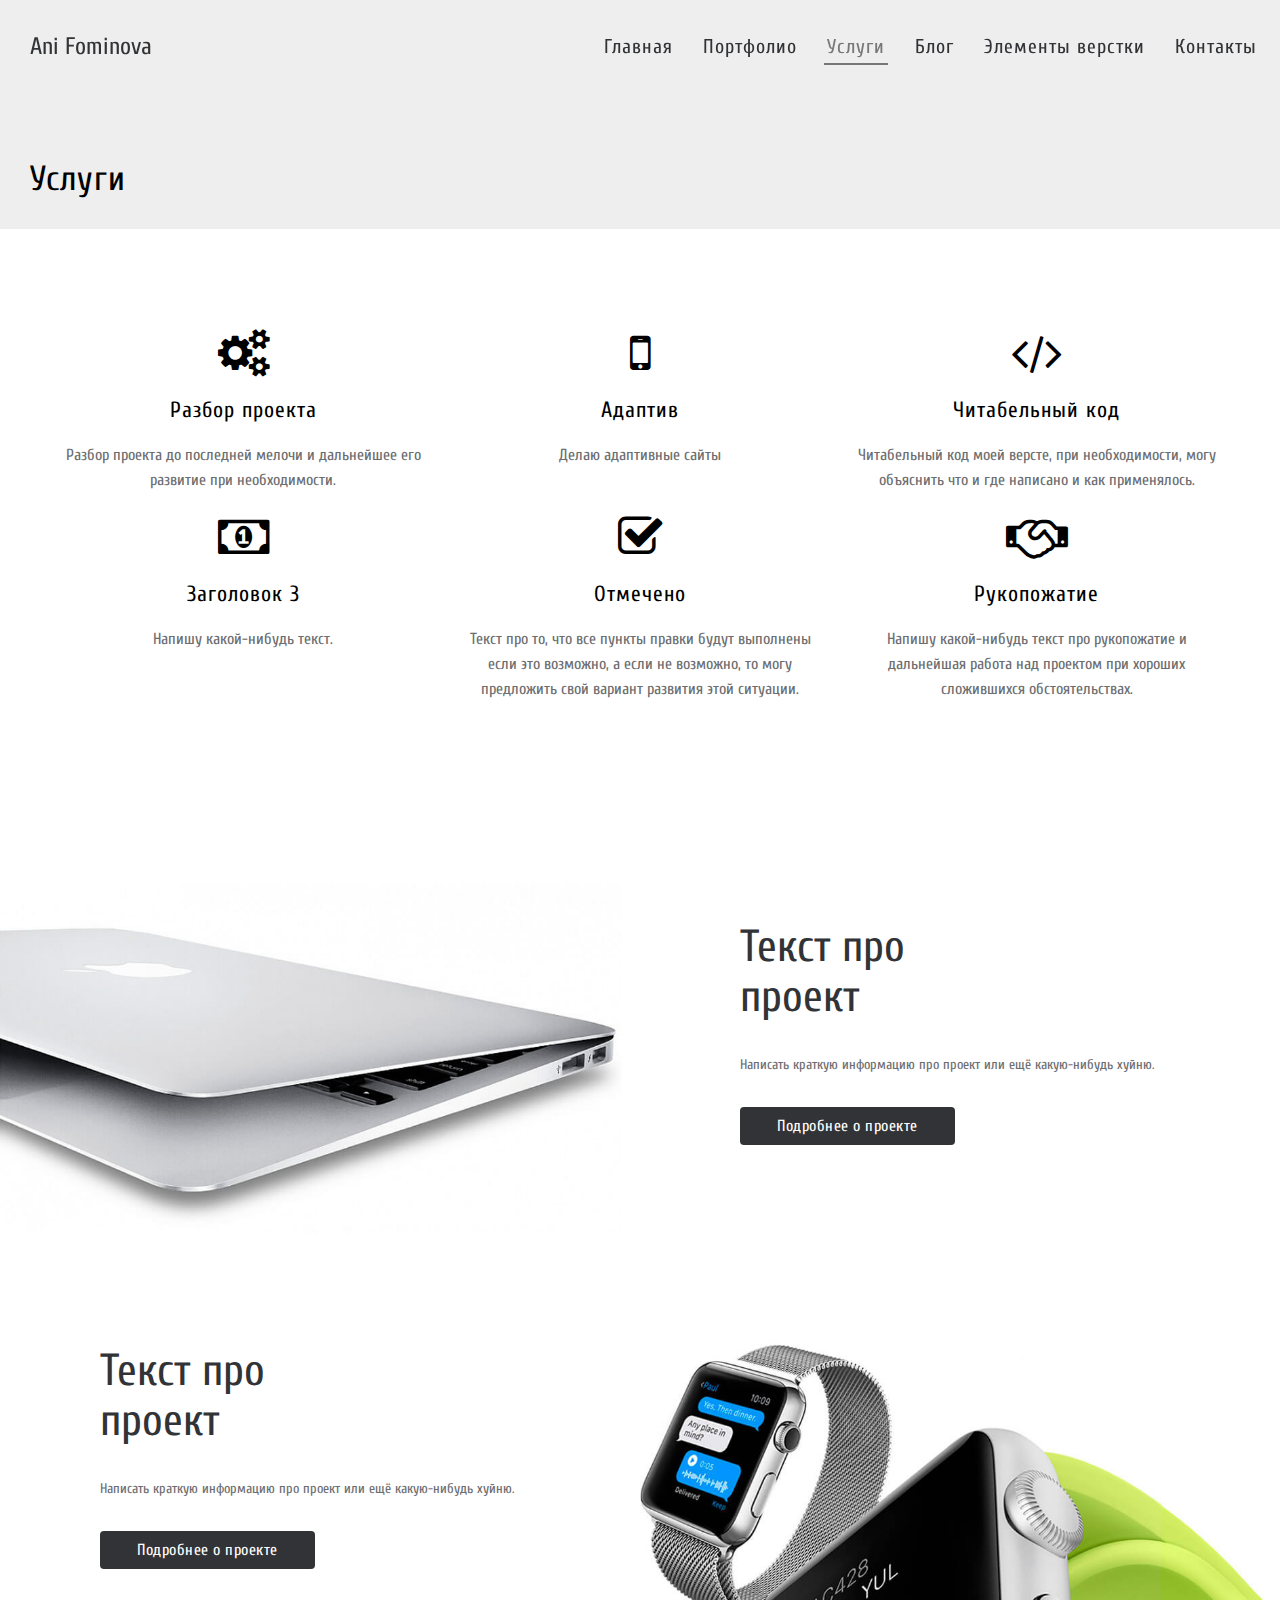
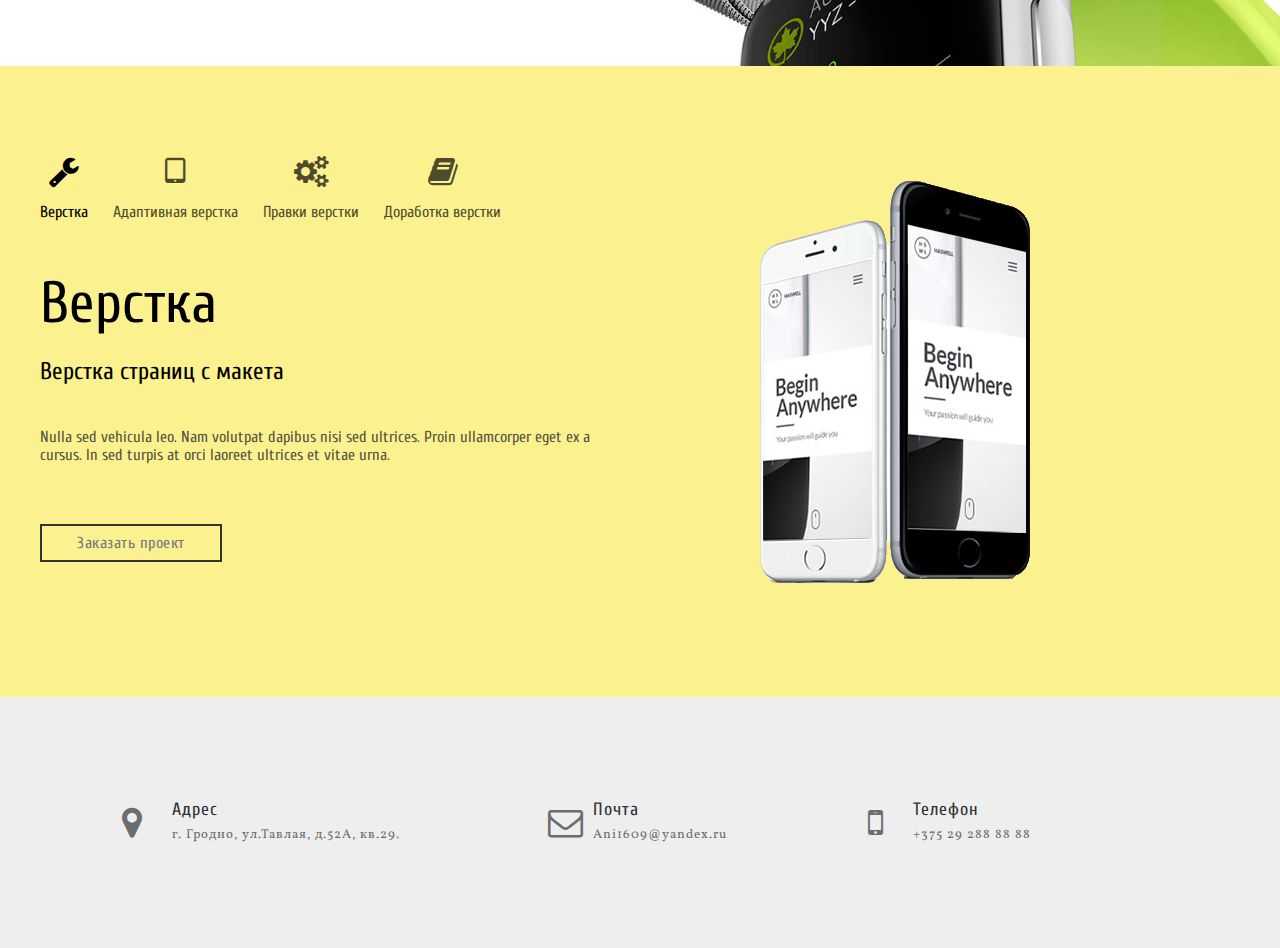
<file: Portfolio_1.00/services.html>
<!DOCTYPE html>
<html lang="ru">
<head>
	<meta charset="UTF-8">
	<meta name="viewport" content="width=device-width, initial-scale=1">
	<title>Какой-то тайтл</title>
	<link rel="stylesheet" href="css/style.css" />
	<link rel="stylesheet" href="css/font/fonts/font-awesome.css">
	<link rel="stylesheet" type="text/css" href="slick/slick.css"/>
  <link rel="stylesheet" type="text/css" href="slick/slick-theme.css"/>
	<meta name="author" content="Ani Fominova">
</head>
<body>
		<div class="header">
			
			<div class="logo">
				<a href="index.html">
					<h1>Ani Fominova</h1>
				</a>
			</div>
				<div class="top_nav">
					<div class="hide-nav">
						<i class="fa fa-bars fa-3x" aria-hidden="true"></i>

					</div>
					<ul class="nav">
						<li><a href="index.html">Главная</a></li>
						<li><a href="portfolio.html">Портфолио</a></li>
						<li><a class="active" href="services.html">Услуги</a></li>
						<li><a href="blog.html">Блог</a></li>
						<li><a href="layout_element.html">Элементы верстки</a></li>
						<li><a href="contact.html">Контакты</a></li>
					</ul>
					
				</div>

		</div>
				

		<div class="content">
				<div class="top_nav_mobile">
					<ul class="nav_mobile">
						<li><a href="index.html">Главная</a></li>
						<li><a href="portfolio.html">Портфолио</a></li>
						<li><a class="active" href="services.html">Услуги</a></li>
						<li><a href="blog.html">Блог</a></li>
						<li><a href="layout_element.html">Элементы верстки</a></li>
						<li><a href="contact.html">Контакты</a></li>
					</ul>
				</div>
			
			<div id="service">
				<h1>Услуги</h1>
					<div class="page-section">
						<div class="section">
							<div class="section-element">
								<i class="fa fa-cogs fa-3x" aria-hidden="true"></i>
								<h3>Разбор проекта</h3>
								<p>Разбор проекта до последней мелочи и дальнейшее его развитие при необходимости.</p>
							</div>
							<div class="section-element">
								<i class="fa fa-mobile fa-3x" aria-hidden="true"></i>
								<h3>Адаптив</h3>
								<p>Делаю адаптивные сайты </p>
							</div>
							<div class="section-element">
								<i class="fa fa-code fa-3x" aria-hidden="true"></i>
								<h3>Читабельный код</h3>
								<p>Читабельный код моей версте, при необходимости, могу объяснить что и где написано и как применялось.</p>
							</div>
							<div class="section-element">
								<i class="fa fa-money fa-3x" aria-hidden="true"></i>
								<h3>Заголовок 3</h3>
								<p>Напишу какой-нибудь текст.</p>
							</div>
							<div class="section-element">
								<i class="fa fa-check-square-o fa-3x" aria-hidden="true"></i>
								<h3>Отмечено</h3>
								<p>Текст про то, что все пункты правки будут выполнены если это возможно, а если не возможно, то могу предложить свой вариант развития этой ситуации.</p>
							</div>
							<div class="section-element">
								<i class="fa fa-handshake-o fa-3x" aria-hidden="true"></i>
								<h3>Рукопожатие</h3>
								<p>Напишу какой-нибудь текст про рукопожатие и дальнейшая работа над проектом при хороших сложившихся обстоятельствах.</p>
							</div>
						</div>
					</div>
					<div class="page-section">
						<div class="container">
								<div class="img-container">
	                 				<img src="img/noute.jpg" alt="img">
								</div>
								<div class="title-container ">
									<div class="text-cont">
										<div class="fes-title">
											Текст про<br>
											проект
										</div>
										<p>Написать краткую информацию про проект или ещё какую-нибудь хуйню.</p>
					                  	<div class="mt-30">
					                    	<a class="button" href="#">Подробнее о проекте</a>
					                  	</div>
									</div>
								</div>
						</div>
						<div class="container">
								<div class="title-container">
									<div class="text-cont">
										<div class="fes-title">
											Текст про<br>
											проект
										</div>
										<p>Написать краткую информацию про проект или ещё какую-нибудь хуйню.</p>
					                  	<div class="mt-30">
					                    	<a class="button" href="#">Подробнее о проекте</a>
					                  	</div>
									</div>
								</div>
								<div class="img-container">
	                 				<img src="img/fes-watches.jpg" alt="img">
								</div>
						</div>
					</div> 
					<div class="page-section background-yellow">
						<div class="tab-icon">
				                <div id="tabs">
							  		<div class="tabMain">
								  		<div class="tab whiteborder"><i class="fa fa-wrench fa-2x" aria-hidden="true"></i> <br>Верстка</div>
								  		<div class="tab"><i class="fa fa-tablet fa-2x" aria-hidden="true"></i> <br>Адаптивная верстка</div>
								  		<div class="tab"><i class="fa fa-cogs fa-2x" aria-hidden="true"></i> <br>Правки верстки</div>
								  		<div class="tab"><i class="fa fa-book fa-2x" aria-hidden="true"></i> <br>Доработка верстки</div>
								  	</div>
							  		<div class="tabContent lazy">
										 <h2 class="tab-title"><strong>Верстка</strong></h2>
					                    <h2 class="sub-title"><strong>Верстка страниц с макета</strong></h2>
					                    <p class="tab-text">
					                      Nulla sed vehicula leo. Nam volutpat dapibus nisi sed ultrices. Proin ullamcorper eget ex a cursus. In sed turpis at orci laoreet ultrices et vitae urna. 
					                    </p>
					                    <div class="btn-cont">
					                    	<div class="button"> <button class="show_popup" rel="popup1">Заказать проект</button> </div>
					                    </div>
							  		</div>
							  		<div class="tabContent lazy">
							  			<h2 class="tab-title"><strong>Адаптивная верстка</strong></h2>
					                    <h2 class="sub-title"><strong>Адаптивная верстка отдельных страниц</strong></h2>
					                    <p class="tab-text">
					                      Nulla sed vehicula leo. Nam volutpat dapibus nisi sed ultrices. Proin ullamcorper eget ex a cursus. In sed turpis at orci laoreet ultrices et vitae urna. 
					                    </p>
					                    <div class="btn-cont">
					                    	<div class="button"> <button class="show_popup" rel="popup1">Заказать проект</button> </div>
					                    </div>
					                </div>
							  		<div class="tabContent lazy">
							  			<h2 class="tab-title"><strong>Правки верстки</strong></h2>
					                    <h2 class="sub-title"><strong>Исправления сущестующей верстки</strong></h2>
					                    <p class="tab-text">
					                      Nulla sed vehicula leo. Nam volutpat dapibus nisi sed ultrices. Proin ullamcorper eget ex a cursus. In sed turpis at orci laoreet ultrices et vitae urna. 
					                    </p>
					                    <div class="btn-cont">
					                    	<div class="button"> <button class="show_popup" rel="popup1">Заказать проект</button> </div>
					                    </div>
					                </div>
							  		<div class="tabContent lazy">
							  			<h2 class="tab-title"><strong>Доработка верстки</strong></h2>
					                    <h2 class="sub-title"><strong>Доработка, исправление и адаптив существующей верстки</strong></h2>
					                    <p class="tab-text">
					                      Nulla sed vehicula leo. Nam volutpat dapibus nisi sed ultrices. Proin ullamcorper eget ex a cursus. In sed turpis at orci laoreet ultrices et vitae urna. 
					                    </p>
					                    <div class="btn-cont">
					                    	<div class="button"> <button class="show_popup" rel="popup1">Заказать проект</button> </div>
					                    </div>
					                    
					                </div>	
							  	</div>
							  	<div class="image">
			            			<img src="img/fes-phone.png" alt="img">
			            		</div>
			            </div>
			            
					</div>
			</div>	
		</div>			


		
		<footer>
			<div class="footer">
				<div class="addres">
					<i class="fa fa-map-marker" aria-hidden="true"></i>
					<h6>Адрес</h6>
					<p>г. Гродно, ул.Тавлая, д.52А, кв.29.</p>
				</div>
				<div class="email">
					<i class="fa fa-envelope-o" aria-hidden="true"></i>
					<h6>Почта</h6>
					<a href="#">Ani1609@yandex.ru</a>
				</div>
				<div class="phone">
					<i class="fa fa-mobile" aria-hidden="true"></i>
					<h6>Телефон</h6>
					<p>+375 29 288 88 88</p>
				</div>
			</div>
		</footer>
	<div class="bg_popup"></div>
	<div class="popup" id="popup1">
		<div class="object">
			<i class="fa fa-times-circle-o fa-2x close_popup" aria-hidden="true"></i>
			<div class="registr_col reg-order-1">
				<form action="#">
					<input class="name" type="text" placeholder="Имя">
                    <input class="mail" type="email" placeholder="E-mail">
				</form>
			</div>
			<div class="registr_col reg-order-2">
				<form action="#">
                    <input class="submit" type="submit">
				</form>
			</div>
			<div class="registr_col reg-order-3">
				<textarea name="message" placeholder="Ваше сообщение"></textarea>
			</div>
		</div>
	</div>
	<script src="js/jquery-3.2.1.min.js"></script>
	<script src="js/headhesive.min.js"></script>
    <script src="slick/slick.min.js"></script>
    <script src="js/slider.js"></script>
    <script src="js/script.js"></script>

</body>
</html>
</file>
<file: Portfolio_1.00/css/style.css>
@import url('https://fonts.googleapis.com/css?family=Cuprum&subset=latin-ext,vietnamese');

@import url('https://fonts.googleapis.com/css?family=Vollkorn&subset=latin-ext,vietnamese');

body,
div,
dl,
dt,
dd,
ul,
li,
h1,
h2,
h3,
h4,
h5,
h6,
pre,
code,
form,
fieldset,
input,
textarea,
p,
blockquote,
th,
td {
  margin: 0;
  padding: 0;
}

table {
  border-collapse: collapse;
  border-spacing: 0;
}

fieldset,
img,
abbr {
  border: 0;
}

address,
caption,
cite,
code,
dfn,
em,
strong,
th,
var {
  font-style: normal;
  font-weight: normal;
}

ul li {
  list-style: none;
}

caption,
th {
  text-align: left;
}

h1,
h2,
h3,
h4,
h5,
h6 {
  font-size: 100%;
  font-weight: normal;
}

sup {
  vertical-align: text-top;
}

sub {
  vertical-align: text-bottom;
}

input,
textarea,
select {
  font-family: inherit;
  font-size: inherit;
  font-weight: inherit;
}

legend {
  color: #000;
}

article,
aside,
details,
figcaption,
figure,
footer,
header,
hgroup,
menu,
nav,
section,
main {
  display: block;
}

img {
  max-width: 100%;
  height: auto;
}

html,
body {
  height: 100%;
}

html h2,
body h2 {
  font-family: 'Cuprum', Arial, Helvetica, sans-serif !important;
  font-size: 26px;
  letter-spacing: normal;
  line-height: 33px;
  margin: 0 0 16px 0;
  overflow: hidden;
}

.headhesive {
  position: fixed;
  width: 100%;
  transition: 0.5s;
  padding: 30px 0;
  opacity: 1;
}

.headhesive--stick {
  background: #fff;
  padding: 15px 0;
  box-shadow: 0 0 10px rgba(0, 0, 0, 0.5);
  /* Параметры тени */
  padding: 10px;
}

.headhesive--stick .logo a .logotype {
  width: 80px;
  height: auto;
}

.header {
  z-index: 100;
  display: flex;
  flex-wrap: wrap;
  max-width: 97%;
  padding-left: 30px;
  padding-right: 30px;
  align-items: center;
  justify-content: space-between;
}

.header .logo {
  max-width: 163px;
  height: auto;
  -webkit-transition: 0.5s;
  transition: 0.5s;
}

.header .logo a {
  font-family: 'Cuprum', Arial, Helvetica, sans-serif !important;
  font-size: 24px;
  letter-spacing: normal;
  line-height: 33px;
  text-decoration: none;
  color: #323336;
}

.header .top_nav .hide-nav {
  display: none;
}

.header .top_nav .hide-nav i {
  cursor: pointer;
}

.header .top_nav .nav li {
  float: left;
}

.header .top_nav .nav li .active {
  border-bottom: 2px solid #777;
  color: #777;
}

.header .top_nav .nav li a {
  font-family: 'Cuprum', Arial, Helvetica, sans-serif !important;
  font-size: 20px;
  padding: 38px 3px 5px 3px;
  margin: 0px 12px 17px 12px;
  color: #323336;
  letter-spacing: 1px;
  text-decoration: none;
  transition: 0.1s;
}

.header .top_nav .nav li a:hover {
  border-bottom: 2px solid #777;
  color: #000;
}

.content {
  display: flex;
  flex-direction: column;
}

.content h1 {
  color: #000;
  font-family: 'Cuprum', Arial, Helvetica, sans-serif;
  font-weight: normal;
  font-size: 35px;
  text-align: center;
  letter-spacing: 1px;
  padding: 30px 0;
  width: calc(100% - 30px);
}

.content .top_nav_mobile {
  display: none;
}

.content .slider {
  max-width: 100%;
  margin: -74px auto;
  overflow: hidden;
}

.content .slider .slideshow-container {
  max-width: 100%;
  margin: auto;
}

.content .slider .text {
  padding: 8px 12px;
  position: relative;
  bottom: 10em;
  width: 200px;
  left: 71%;
}

.content .slider .text button {
  border: 1px solid #fff;
  border-radius: 3px;
  width: 170px;
  height: auto;
  cursor: pointer;
  padding: 10px 15px;
  font-family: 'Cuprum', Arial, Helvetica, sans-serif !important;
  font-size: 20px;
  color: #323336;
  letter-spacing: 1px;
  display: inline-block;
  text-align: center;
  outline: none;
  text-decoration: none;
}

.content .slider .text button:hover {
  width: 215px;
  background-color: #fff;
  transition: 1s;
}

.content .slider .text button:active {
  transition: 1s;
  width: 215px;
  background-color: #ссс;
}

.content .slider .fade {
  -webkit-animation-name: fade;
  -webkit-animation-duration: 1s;
  animation-name: fade;
  animation-duration: 1s;
}

.content .services {
  display: flex;
  flex-wrap: wrap;
  justify-content: center;
  background-color: #eee;
  padding-bottom: 30px;
}

.content .services h6 {
  color: #000;
  font-family: 'Cuprum', Arial, Helvetica, sans-serif;
  font-weight: normal;
  font-size: 20px;
  line-height: 26px;
  letter-spacing: 1px;
  margin: 0;
}

.content .services .col {
  box-sizing: border-box;
  margin-left: 15px;
  margin-right: 15px;
  word-wrap: break-word;
  width: calc(33.333333333333336% - 30px);
  margin: 10px;
  background-color: #fff;
  border-radius: 3px;
  padding: 30px 15px;
}

.content .services .col i {
  padding-top: 8px;
  padding-right: 30px;
  color: #000;
  font-size: 35px;
  float: left;
}

.content .services .col p {
  margin: 0;
  font-size: 16px;
  line-height: 25px;
  font-family: 'Vollkorn', Arial, Helvetica, sans-serif;
  font-weight: normal;
  letter-spacing: 1px;
  color: #000;
}

.content .about {
  background-image: url(../img/about.jpg);
  background-position: center top;
  background-attachment: fixed;
  background-repeat: no-repeat;
  background-size: cover;
  position: relative;
  float: left;
  width: 100%;
}

.content .about p {
  margin: 0;
  font-size: 20px;
  line-height: 25px;
  font-family: 'Vollkorn', Arial, Helvetica, sans-serif;
  font-weight: normal;
  letter-spacing: 1px;
  color: #323336;
}

.content .about .about-img {
  display: flex;
  flex-wrap: wrap;
  padding-bottom: 30px;
  max-width: 1200px;
  padding-left: 30px;
  padding-right: 30px;
  margin: 0 auto;
  text-align: justify;
}

.content .about .about-img h1 {
  color: #323336;
}

.content .about .about-img .text {
  padding: 8px 12px;
  position: relative;
  bottom: 10em;
  width: 200px;
  left: 71%;
  top: 16px;
}

.content .about .about-img .text button {
  border: 1px solid #fff;
  border-radius: 3px;
  width: 170px;
  height: auto;
  cursor: pointer;
  padding: 10px 15px;
  font-family: 'Cuprum', Arial, Helvetica, sans-serif !important;
  font-size: 16px;
  color: #323336;
  letter-spacing: 1px;
  display: inline-block;
  text-align: center;
  outline: none;
  text-decoration: none;
}

.content .about .about-img .text button:hover {
  width: 215px;
  background-color: #eee;
  transition: 1s;
}

.content .about .about-img .text button:active {
  transition: 1s;
  width: 215px;
  background-color: #ссс;
}

.content .lastWorks {
  background-color: #fff;
  border-top: 1px solid #eee;
  border-bottom: 1px solid #eee;
}

.content .lastWorks .page-section {
  width: 100%;
  display: block;
  position: relative;
  overflow: hidden;
}

.content .lastWorks .page-section .container-fluid {
  padding-right: 15px;
  padding-left: 15px;
  margin-right: auto;
  margin-left: auto;
}

.content .lastWorks .page-section .container-fluid .row-sm-fix {
  display: flex;
  flex-wrap: wrap;
  margin-left: -15px;
  margin-right: -15px;
  justify-content: center;
}

.content .lastWorks .page-section .container-fluid .row-sm-fix .equal-height {
  width: calc(50% - 30px);
  margin-bottom: -4px;
  width: 50%;
}

.content .lastWorks .page-section .container-fluid .row-sm-fix .equal-height .fes2-main-text-cont {
  margin: 0 auto;
  padding: 142px 50px 142px 50px;
  max-width: 500px;
}

.content .lastWorks .page-section .container-fluid .row-sm-fix .equal-height .fes2-main-text-cont .fes2-title {
  color: #323336;
  font-family: 'Cuprum', Arial, Helvetica, sans-serif;
  font-size: 45px;
  line-height: 50px;
  font-weight: normal;
}

.content .lastWorks .page-section .container-fluid .row-sm-fix .equal-height .fes2-main-text-cont .fes2-text-cont {
  margin-top: 30px;
  font-family: 'Vollkorn', Arial, Helvetica, sans-serif;
  font-size: 14px;
  line-height: 25px;
  font-weight: normal;
  color: #000;
}

.content .lastWorks .page-section .container-fluid .row-sm-fix .equal-height .fes2-img {
  display: block;
  position: relative;
  -webkit-background-size: cover;
  -moz-background-size: cover;
  -o-background-size: cover;
  background-size: cover;
  -webkit-box-sizing: border-box;
  -moz-box-sizing: border-box;
  box-sizing: border-box;
  overflow: hidden;
  background-repeat: no-repeat;
  background-position: center center;
}

.content .lastWorks .page-section .container-fluid .row-sm-fix .equal-height .fes2-img img {
  height: 100%;
}

.content .order .order-img {
  background-image: url(../img/foto5.png);
  background-position: center top;
  background-attachment: fixed;
  background-repeat: no-repeat;
  background-size: cover;
  position: relative;
  float: left;
  width: 100%;
}

.content .order .order-img .text {
  padding: 8px 12px;
  position: relative;
  bottom: 10em;
  width: 200px;
  left: 70%;
  top: 16px;
  padding-bottom: 30px;
}

.content .order .order-img .text button {
  border: 1px solid #fff;
  border-radius: 3px;
  width: 170px;
  height: auto;
  cursor: pointer;
  padding: 10px 15px;
  font-family: 'Cuprum', Arial, Helvetica, sans-serif !important;
  font-size: 16px;
  color: #323336;
  letter-spacing: 1px;
  display: inline-block;
  text-align: center;
  outline: none;
  text-decoration: none;
}

.content .order .order-img .text button:hover {
  width: 215px;
  background-color: #eee;
  transition: 1s;
}

.content .order .order-img .text button:active {
  transition: 1s;
  width: 215px;
  background-color: #ссс;
}

footer .footer {
  display: flex;
  flex-wrap: wrap;
  justify-content: center;
  padding-top: 100px;
  padding-bottom: 100px;
  background-color: #eee;
  max-width: 100%;
}

footer .footer h6 {
  color: #323336;
  font-family: 'Cuprum', Arial, Helvetica, sans-serif;
  font-weight: normal;
  font-size: 18px;
  line-height: 26px;
  letter-spacing: 1px;
  margin: 0;
}

footer .footer .addres {
  box-sizing: border-box;
  margin-left: 15px;
  margin-right: 15px;
  word-wrap: break-word;
  width: calc(33.333333333333336% - 30px);
  margin-left: calc(8.333333333333334% + 15px);
}

footer .footer .addres i {
  padding-top: 8px;
  padding-right: 30px;
  color: #6b6d6f;
  font-size: 35px;
  float: left;
}

footer .footer .addres p {
  margin: 0;
  font-size: 13px;
  line-height: 25px;
  font-family: 'Vollkorn', Arial, Helvetica, sans-serif;
  font-weight: normal;
  letter-spacing: 1px;
  color: #6b6d6f;
}

footer .footer .email {
  box-sizing: border-box;
  margin-left: 15px;
  margin-right: 15px;
  word-wrap: break-word;
  width: calc(25% - 30px);
}

footer .footer .email i {
  padding-top: 8px;
  padding-right: 10px;
  color: #6b6d6f;
  font-size: 35px;
  float: left;
}

footer .footer .email a {
  margin: 0;
  font-size: 13px;
  line-height: 25px;
  font-family: 'Vollkorn', Arial, Helvetica, sans-serif;
  font-weight: normal;
  color: #6b6d6f;
  text-decoration: none;
  letter-spacing: 1px;
}

footer .footer .email a:hover {
  text-decoration: underline;
}

footer .footer .phone {
  box-sizing: border-box;
  margin-left: 15px;
  margin-right: 15px;
  word-wrap: break-word;
  width: calc(25% - 30px);
  margin-right: calc(8.333333333333334% + 15px);
}

footer .footer .phone i {
  padding-top: 8px;
  padding-right: 30px;
  color: #6b6d6f;
  font-size: 35px;
  float: left;
}

footer .footer .phone p {
  margin: 0;
  font-size: 13px;
  line-height: 25px;
  font-family: 'Vollkorn', Arial, Helvetica, sans-serif;
  font-weight: normal;
  letter-spacing: 1px;
  color: #6b6d6f;
}

/* начало popup окно обратной связи */

.bg_popup {
  display: none;
  background: #000;
  opacity: 0.5;
  position: fixed;
  top: 0;
  right: 0;
  bottom: 0;
  left: 0;
  z-index: 999;
  width: 100%;
}

.popup {
  max-width: 50%;
  height: 50%;
  background: #fff;
  position: fixed;
  top: 25%;
  right: 0;
  bottom: 0;
  left: 25%;
  z-index: 1000;
  display: none;
}

.popup .object {
  display: flex;
  flex-wrap: wrap;
  background: #fff;
}

.popup .object i {
  width: calc(100% - 30px);
  justify-content: flex-end;
  display: inherit;
  cursor: pointer;
  color: #6b6d6f;
  position: relative;
  top: 0;
  right: -29px;
}

.popup .object .reg-order-1 {
  order: 1;
}

.popup .object .reg-order-3 {
  order: 2;
}

.popup .object .reg-order-2 {
  order: 3;
}

.popup .object .registr_col {
  width: calc(50% - 30px);
  letter-spacing: 1px;
  font-size: 18px;
  font-family: 'Cuprum', Arial, Helvetica, sans-serif !important;
}

.popup .object .registr_col form input::-webkit-input-placeholder {
  opacity: 1;
  transition: opacity 0.3s ease;
  color: #323336;
}

.popup .object .registr_col form input::-moz-placeholder {
  opacity: 1;
  transition: opacity 0.3s ease;
  color: #323336;
}

.popup .object .registr_col form input:-moz-placeholder {
  opacity: 1;
  transition: opacity 0.3s ease;
  color: #323336;
}

.popup .object .registr_col form input:-ms-input-placeholder {
  opacity: 1;
  transition: opacity 0.3s ease;
  color: #323336;
}

.popup .object .registr_col form input:focus::-webkit-input-placeholder {
  opacity: 0;
  transition: opacity 0.3s ease;
  color: #323336;
}

.popup .object .registr_col form input:focus::-moz-placeholder {
  opacity: 0;
  transition: opacity 0.3s ease;
  color: #323336;
}

.popup .object .registr_col form input:focus:-moz-placeholder {
  opacity: 0;
  transition: opacity 0.3s ease;
  color: #323336;
}

.popup .object .registr_col form input:focus:-ms-input-placeholder {
  opacity: 0;
  transition: opacity 0.3s ease;
  color: #323336;
}

.popup .object .registr_col textarea::-webkit-input-placeholder {
  opacity: 1;
  transition: opacity 0.3s ease;
  color: #323336;
}

.popup .object .registr_col textarea::-moz-placeholder {
  opacity: 1;
  transition: opacity 0.3s ease;
  color: #323336;
}

.popup .object .registr_col textarea:-moz-placeholder {
  opacity: 1;
  transition: opacity 0.3s ease;
  color: #323336;
}

.popup .object .registr_col textarea:-ms-input-placeholder {
  opacity: 1;
  transition: opacity 0.3s ease;
  color: #323336;
}

.popup .object .registr_col textarea:focus::-webkit-input-placeholder {
  opacity: 0;
  transition: opacity 0.3s ease;
  color: #323336;
}

.popup .object .registr_col textarea:focus::-moz-placeholder {
  opacity: 0;
  transition: opacity 0.3s ease;
  color: #323336;
}

.popup .object .registr_col textarea:focus:-moz-placeholder {
  opacity: 0;
  transition: opacity 0.3s ease;
  color: #323336;
}

.popup .object .registr_col textarea:focus:-ms-input-placeholder {
  opacity: 0;
  transition: opacity 0.3s ease;
  color: #323336;
}

.popup .object .registr_col form input.name {
  width: 97%;
  margin: 0 10px 20px 12px;
  padding: 10px 0;
  outline: 0;
  border: none;
  border-bottom: 1px solid #777;
  color: #777;
}

.popup .object .registr_col form input.name:focus {
  color: #323336;
  border-bottom: 1px solid #323336;
}

.popup .object .registr_col form input.mail {
  width: 97%;
  margin: 0 10px 20px 12px;
  padding: 10px 0;
  outline: 0;
  border: none;
  border-bottom: 1px solid #777;
  color: #777;
}

.popup .object .registr_col form input.mail:focus {
  color: #323336;
  border-bottom: 1px solid #323336;
}

.popup .object .registr_col form input.submit {
  width: 97%;
  background: #fff;
  margin: 0 10px 20px 12px;
  padding: 10px 0;
  outline: 0;
  border: 1px solid #777;
  color: #777;
  cursor: pointer;
}

.popup .object .registr_col form input.submit:hover {
  background: #00aa90;
  color: #fff;
}

.popup .object .registr_col textarea {
  width: 97%;
  height: 100%;
  margin: -10px 10px 20px 12px;
  padding: 25px 0;
  outline: 0;
  border: none;
  border-bottom: 1px solid #777;
  color: #777;
}

.popup .object .registr_col textarea:focus {
  color: #323336;
  border-bottom: 1px solid #323336;
}

/* конец popup окно обратной связи */

/*Начало стилей странице КОНТАКТЫ*/

#contact {
  flex-direction: row;
  max-width: 100%;
  margin-top: -74px;
  background: #eed;
  height: 100%;
  overflow: hidden;
  display: flex;
  flex-wrap: wrap;
  justify-content: space-between;
}

#contact h1 {
  background: #eee;
  padding-top: 200px;
  padding-left: 30px;
  width: 100%;
  justify-content: flex-start;
  display: flex;
}

#contact .contact {
  width: 50%;
  margin-bottom: -2px;
}

#contact .addres {
  background: #fff;
  display: flex;
  align-items: center;
}

#contact .addres .message {
  width: calc(100% - 30px);
  margin-left: 30px;
}

#contact .addres .message .registr_col {
  font-family: 'Cuprum', Arial, Helvetica, sans-serif !important;
  font-size: 18px;
  letter-spacing: normal;
  line-height: 33px;
}

#contact .addres .message .registr_col form input::-webkit-input-placeholder {
  opacity: 1;
  transition: opacity 0.3s ease;
  color: #323336;
}

#contact .addres .message .registr_col form input::-moz-placeholder {
  opacity: 1;
  transition: opacity 0.3s ease;
  color: #323336;
}

#contact .addres .message .registr_col form input:-moz-placeholder {
  opacity: 1;
  transition: opacity 0.3s ease;
  color: #323336;
}

#contact .addres .message .registr_col form input:-ms-input-placeholder {
  opacity: 1;
  transition: opacity 0.3s ease;
  color: #323336;
}

#contact .addres .message .registr_col form input:focus::-webkit-input-placeholder {
  opacity: 0;
  transition: opacity 0.3s ease;
  color: #323336;
}

#contact .addres .message .registr_col form input:focus::-moz-placeholder {
  opacity: 0;
  transition: opacity 0.3s ease;
  color: #323336;
}

#contact .addres .message .registr_col form input:focus:-moz-placeholder {
  opacity: 0;
  transition: opacity 0.3s ease;
  color: #323336;
}

#contact .addres .message .registr_col form input:focus:-ms-input-placeholder {
  opacity: 0;
  transition: opacity 0.3s ease;
  color: #323336;
}

#contact .addres .message .registr_col textarea::-webkit-input-placeholder {
  opacity: 1;
  transition: opacity 0.3s ease;
  color: #323336;
}

#contact .addres .message .registr_col textarea::-moz-placeholder {
  opacity: 1;
  transition: opacity 0.3s ease;
  color: #323336;
}

#contact .addres .message .registr_col textarea:-moz-placeholder {
  opacity: 1;
  transition: opacity 0.3s ease;
  color: #323336;
}

#contact .addres .message .registr_col textarea:-ms-input-placeholder {
  opacity: 1;
  transition: opacity 0.3s ease;
  color: #323336;
}

#contact .addres .message .registr_col textarea:focus::-webkit-input-placeholder {
  opacity: 0;
  transition: opacity 0.3s ease;
  color: #323336;
}

#contact .addres .message .registr_col textarea:focus::-moz-placeholder {
  opacity: 0;
  transition: opacity 0.3s ease;
  color: #323336;
}

#contact .addres .message .registr_col textarea:focus:-moz-placeholder {
  opacity: 0;
  transition: opacity 0.3s ease;
  color: #323336;
}

#contact .addres .message .registr_col textarea:focus:-ms-input-placeholder {
  opacity: 0;
  transition: opacity 0.3s ease;
  color: #323336;
}

#contact .addres .message .registr_col form input.name {
  width: 70%;
  margin: 0 10px 20px 12px;
  padding: 10px 0;
  outline: 0;
  border: none;
  border-bottom: 1px solid #777;
  color: #777;
}

#contact .addres .message .registr_col form input.name:focus {
  color: #323336;
  border-bottom: 1px solid #323336;
}

#contact .addres .message .registr_col form input.mail {
  width: 70%;
  margin: 0 10px 20px 12px;
  padding: 10px 0;
  outline: 0;
  border: none;
  border-bottom: 1px solid #777;
  color: #777;
}

#contact .addres .message .registr_col form input.mail:focus {
  color: #323336;
  border-bottom: 1px solid #323336;
}

#contact .addres .message .registr_col form input.submit {
  width: 70%;
  background: #fff;
  margin: 0 10px 20px 12px;
  padding: 10px 0;
  outline: 0;
  border: 1px solid #777;
  color: #777;
  cursor: pointer;
}

#contact .addres .message .registr_col form input.submit:hover {
  background: #00aa90;
  color: #fff;
}

#contact .addres .message .registr_col textarea {
  width: 70%;
  height: 5em;
  margin: 0 10px 20px 12px;
  padding: 10px 0;
  outline: 0;
  border: none;
  border-bottom: 1px solid #777;
  color: #777;
}

#contact .addres .message .registr_col textarea:focus {
  color: #323336;
  border-bottom: 1px solid #323336;
}

/*Конец стилей странице КОНТАКТЫ*/

/*Начало стилей странице ЭЛЕМЕНТЫ ВЕРСТКИ*/

#layout-element {
  flex-direction: row;
  max-width: 100%;
  margin-top: -74px;
  background: #eed;
  height: 100%;
  overflow: hidden;
}

#layout-element h1 {
  background: #eee;
  padding-top: 200px;
  padding-left: 30px;
  width: 100%;
  justify-content: flex-start;
  display: flex;
}

#layout-element .layout-element {
  background: #fff;
  display: flex;
  flex-wrap: wrap;
  justify-content: space-between;
  margin: 0 auto;
  padding: 0 15px;
  height: auto;
}

#layout-element .layout-element h3 {
  font-family: 'Cuprum', Arial, Helvetica, sans-serif !important;
  font-size: 22px;
  letter-spacing: normal;
  line-height: 30px;
  margin-bottom: 20px;
}

#layout-element .layout-element .sidebar-stiky {
  font-family: 'Cuprum', Arial, Helvetica, sans-serif !important;
  font-size: 18px;
  letter-spacing: normal;
  margin-left: 15px;
  width: calc(25% - 30px);
  margin-top: 100px;
}

#layout-element .layout-element .sidebar-stiky .sticky {
  position: fixed;
  top: 70px;
  z-index: 101;
}

#layout-element .layout-element .sidebar-stiky .stop {
  position: relative;
  top: 70px;
  display: inline;
  z-index: 101;
}

#layout-element .layout-element .sidebar-stiky #top-menu li a.active,
#layout-element .layout-element .sidebar-stiky #top-menu li a:hover {
  color: #000;
}

#layout-element .layout-element .sidebar-stiky .nav-sidebar li a {
  color: #6b6d6f;
  text-decoration: none;
  line-height: 38px;
  background: none !important;
}

#layout-element .layout-element .sidebar-stiky .nav-sidebar li a:hover {
  color: #000;
  transition: all .3s ease 0s;
}

#layout-element .layout-element .content {
  width: calc(75% - 30px);
  margin-top: 30px;
  /*Начало стилей аккордеона*/
  /*Конец стилей аккордеона*/
  /*Начало стилей вкладки*/
  /*Конец стилей вкладки*/
  /*Начало стилей модальные окна*/
  /*Конец стилей модальные окна*/
}

#layout-element .layout-element .content .font {
  margin: 0 15px 45px 15px;
  padding-top: 75px;
}

#layout-element .layout-element .content .font h2 {
  border-bottom: 1px solid #eee;
  padding-bottom: 15px;
}

#layout-element .layout-element .content .font .samples {
  display: flex;
  flex-wrap: wrap;
  margin-top: 45px;
  justify-content: center;
  margin: 30px -30px;
}

#layout-element .layout-element .content .font .samples .sample {
  width: calc(50% - 30px);
  margin: 5px;
}

#layout-element .layout-element .content .font .samples .sample .accordion {
  font-family: 'Cuprum', Arial, Helvetica, sans-serif;
}

#layout-element .layout-element .content .font .samples .sample .accordion dt {
  margin-bottom: 10px;
  font-weight: normal;
  cursor: pointer;
  display: block;
  position: relative;
  color: #6b6d6f;
  text-decoration: none;
  padding: 14px 20px;
  border: 1px solid #e5e5e5;
  -webkit-transition: all 0.25s cubic-bezier(0, 0, 0.58, 1);
  -moz-transition: all 0.25s cubic-bezier(0, 0, 0.58, 1);
  -o-transition: all 0.25s cubic-bezier(0, 0, 0.58, 1);
  -ms-transition: all 0.25s cubic-bezier(0, 0, 0.58, 1);
  transition: all 0.25s cubic-bezier(0, 0, 0.58, 1);
}

#layout-element .layout-element .content .font .samples .sample .accordion dt:after {
  content: "\f107";
  width: 15px;
  height: 15px;
  margin-top: -8px;
  position: absolute;
  top: 50%;
  right: 10px;
  font-family: 'FontAwesome';
  speak: none;
  font-style: normal;
  font-weight: normal;
  font-variant: normal;
  text-transform: none;
  font-size: 17px;
  line-height: 15px;
  text-align: center;
  color: #999;
  -webkit-font-smoothing: antialiased;
}

#layout-element .layout-element .content .font .samples .sample .accordion dt:hover {
  color: #000;
  border-color: #ddd;
  background-color: #fcfcfc;
}

#layout-element .layout-element .content .font .samples .sample .accordion dt.active {
  color: #000;
  border-color: #ddd;
  background-color: #fcfcfc;
}

#layout-element .layout-element .content .font .samples .sample .accordion dt.active:after {
  content: "\f106";
  color: #111;
}

#layout-element .layout-element .content .font .samples .sample .accordion dd {
  margin-bottom: 10px;
  padding: 10px 20px 20px;
  font-size: 14px;
  line-height: 1.8;
  color: #6b6d6f;
}

#layout-element .layout-element .content .font .samples .sample .ac-container .rows {
  margin-bottom: 11px;
}

#layout-element .layout-element .content .font .samples .sample .ac-container .rows label {
  font-family: 'Cuprum', Arial, Helvetica, sans-serif;
  padding: 9px 20px;
  position: relative;
  z-index: 20;
  display: block;
  height: 30px;
  cursor: pointer;
  color: #000;
  line-height: 33px;
  font-size: 19px;
  background: #ddd;
  border: none;
}

#layout-element .layout-element .content .font .samples .sample .ac-container label:hover:after,
#layout-element .layout-element .content .font .samples .sample .ac-container input:checked + label:hover:after {
  content: '';
  position: absolute;
  width: 24px;
  height: 24px;
  right: 13px;
  top: 7px;
}

#layout-element .layout-element .content .font .samples .sample .ac-container input {
  display: none;
}

#layout-element .layout-element .content .font .samples .sample .ac-container h2 {
  background: rgba(255, 255, 255, 0.5);
  margin-top: -1px;
  overflow: hidden;
  height: 0px;
  position: relative;
  z-index: 10;
  -webkit-transition: height 0.3s ease-in-out, box-shadow 0.6s linear;
  -moz-transition: height 0.3s ease-in-out, box-shadow 0.6s linear;
  -o-transition: height 0.3s ease-in-out, box-shadow 0.6s linear;
  -ms-transition: height 0.3s ease-in-out, box-shadow 0.6s linear;
  transition: height 0.3s ease-in-out, box-shadow 0.6s linear;
}

#layout-element .layout-element .content .font .samples .sample .ac-container input:checked ~ h2 {
  -webkit-transition: height 0.3s ease-in-out, box-shadow 0.6s linear;
  -moz-transition: height 0.3s ease-in-out, box-shadow 0.6s linear;
  -o-transition: height 0.3s ease-in-out, box-shadow 0.6s linear;
  -ms-transition: height 0.3s ease-in-out, box-shadow 0.6s linear;
  transition: height 0.3s ease-in-out, box-shadow 0.6s linear;
  height: 100px;
}

#layout-element .layout-element .content .font .samples .sample .ac-container h2 {
  font-family: 'Cuprum', Arial, Helvetica, sans-serif;
  color: #777;
  line-height: 23px;
  font-size: 16px;
  padding: 5px;
  border-bottom: none;
}

#layout-element .layout-element .content .tabs {
  font-family: 'Cuprum', Arial, Helvetica, sans-serif;
}

#layout-element .layout-element .content .tabs .samples-tabs .sample-tabs .custom-tabs .nav-tabs {
  display: flex;
  flex-wrap: wrap;
  justify-content: start;
}

#layout-element .layout-element .content .tabs .samples-tabs .sample-tabs .custom-tabs .nav-tabs .tab {
  cursor: pointer;
  display: block;
  padding: 10px 15px;
  font-size: 18px;
  letter-spacing: normal;
  margin-right: 2px;
  color: #6b6d6f;
}

#layout-element .layout-element .content .tabs .samples-tabs .sample-tabs .custom-tabs .nav-tabs .tab.whiteborder {
  background: #eee;
  color: #000;
}

#layout-element .layout-element .content .tabs .samples-tabs .sample-tabs .custom-tabs .nav-tabs .tab:hover {
  background: #eee;
  transition: all .3s ease 0s;
  color: #000;
}

#layout-element .layout-element .content .tabs .samples-tabs .sample-tabs .custom-tabs .tab-content {
  border: 10px solid #eee;
  border-left: none;
  text-align: justify;
  margin-bottom: 30px;
}

#layout-element .layout-element .content .tabs .samples-tabs .sample-tabs .custom-tabs .tab-content .show {
  display: block;
}

#layout-element .layout-element .content .tabs .samples-tabs .sample-tabs .custom-tabs .tab-content .hide {
  display: none;
}

#layout-element .layout-element .content .tabs .samples-tabs .sample-tabs .custom-tabs .tab-content .tab-pane {
  margin: 15px 10px 15px 0;
}

#layout-element .layout-element .content .tabs .samples-tabs .sample-tabs .tabs-vertical {
  position: relative;
}

#layout-element .layout-element .content .tabs .samples-tabs .sample-tabs .tabs-vertical .tab-pane {
  border: 10px solid #eee;
  border-right: none;
}

#layout-element .layout-element .content .tabs .samples-tabs .sample-tabs .tabs-vertical > div,
#layout-element .layout-element .content .tabs .samples-tabs .sample-tabs .tabs-vertical > input {
  display: none;
}

#layout-element .layout-element .content .tabs .samples-tabs .sample-tabs .tabs-vertical .tab1 {
  position: absolute;
  top: 0;
  cursor: pointer;
  display: block;
  padding: 10px 0%;
  width: 65px;
  font-size: 18px;
  letter-spacing: normal;
  margin-bottom: 2px;
  background-color: #fff;
  text-align: center;
}

#layout-element .layout-element .content .tabs .samples-tabs .sample-tabs .tabs-vertical label:nth-of-type(2) {
  top: 40px;
}

#layout-element .layout-element .content .tabs .samples-tabs .sample-tabs .tabs-vertical label:nth-of-type(3) {
  top: 80px;
}

#layout-element .layout-element .content .tabs .samples-tabs .sample-tabs .tabs-vertical input[type="radio"]:checked + label {
  background-color: #eee;
  transition: all .3s ease 0s;
}

#layout-element .layout-element .content .tabs .samples-tabs .sample-tabs .tabs-vertical > input:nth-of-type(1):checked ~ div:nth-of-type(1),
#layout-element .layout-element .content .tabs .samples-tabs .sample-tabs .tabs-vertical > input:nth-of-type(2):checked ~ div:nth-of-type(2),
#layout-element .layout-element .content .tabs .samples-tabs .sample-tabs .tabs-vertical > input:nth-of-type(3):checked ~ div:nth-of-type(3) {
  display: block;
  text-align: justify;
  padding: 5px;
  height: auto;
  margin-left: 65px;
}

#layout-element .layout-element .content .modalOpen {
  background: #ccc;
  padding: 10px 20px;
  border-radius: 5px;
  color: #000;
  text-decoration: none;
  font-family: Arial, Helvetica, sans-serif;
}

#layout-element .layout-element .content .modalOpen:hover {
  background: #777;
}

#layout-element .layout-element .content .modalDialog {
  position: fixed;
  font-family: Arial, Helvetica, sans-serif;
  top: 0;
  right: 0;
  bottom: 0;
  left: 0;
  background: rgba(0, 0, 0, 0.8);
  z-index: 99999;
  -webkit-transition: opacity 400ms ease-in;
  -moz-transition: opacity 400ms ease-in;
  transition: opacity 400ms ease-in;
  display: none;
  pointer-events: none;
  max-height: 100%;
}

#layout-element .layout-element .content .modalDialog:target {
  display: block;
  pointer-events: auto;
}

#layout-element .layout-element .content .modalDialog div {
  display: block;
  width: 45%;
  position: fixed;
  top: 15%;
  left: 25%;
  padding: 0px;
  background: #fff;
}

#layout-element .layout-element .content .modalDialog div p {
  margin: 5px;
  font-size: 16px;
  line-height: 20px;
  font-family: 'Vollkorn', Arial, Helvetica, sans-serif;
  font-weight: normal;
  letter-spacing: 1px;
  color: #000;
}

#layout-element .layout-element .content .modalDialog div .close {
  background: #000;
  color: #FFFFFF;
  line-height: 25px;
  position: absolute;
  right: -12px;
  text-align: center;
  top: -10px;
  width: 24px;
  text-decoration: none;
  font-weight: bold;
  -webkit-border-radius: 12px;
  -moz-border-radius: 12px;
  border-radius: 12px;
  box-shadow: 1px 1px 3px #000;
  -moz-box-shadow: 1px 1px 3px #000;
  -webkit-box-shadow: 1px 1px 3px #000;
}

#layout-element .layout-element .content .modalDialog div .close:hover {
  background: #e63;
}

#layout-element .layout-element .content .modalDialog div .close2 {
  color: #000;
  line-height: 25px;
  position: absolute;
  right: 10px;
  top: 0;
  font-family: 'Vollkorn', Arial, Helvetica, sans-serif;
}

#layout-element .layout-element .content .modalDialog div .close2:hover {
  color: #e63;
}

#layout-element .layout-element .content .modalDialog .text {
  border-radius: 4px;
  padding: 25px;
  text-align: justify;
  font-family: 'Vollkorn', Arial, Helvetica, sans-serif;
}

/*Конец стилей странице ЭЛЕМЕНТЫ ВЕРСТКИ*/

/*Начало стилей странице БЛОГ*/

#blog {
  flex-direction: row;
  max-width: 100%;
  margin-top: -74px;
  background: #eee;
  height: 100%;
  overflow: hidden;
}

#blog h1 {
  background: #eee;
  padding-top: 200px;
  padding-left: 30px;
  width: 100%;
  justify-content: flex-start;
  display: flex;
}

#blog .blog {
  background: #fff;
  display: flex;
  flex-wrap: wrap;
  margin: 0 auto;
  padding-top: 100px;
  justify-content: space-between;
}

#blog .blog .blog-info {
  width: calc(50% - 30px);
  margin-left: calc(8.333333333333334% + 15px);
  margin-right: calc(8.333333333333334% + 15px);
}

#blog .blog .blog-info .blog-left {
  padding: 15px 0;
}

#blog .blog .blog-info .blog-left .post-img a img {
  transition: all .3s ease 0s;
}

#blog .blog .blog-info .blog-left .post-img a img:hover {
  opacity: 0.3;
  background: #323336;
}

#blog .blog .blog-info .blog-left .post-title {
  margin-top: 30px;
}

#blog .blog .blog-info .blog-left .post-title h3 {
  font-family: 'Cuprum', Arial, Helvetica, sans-serif;
  font-weight: normal;
  font-size: 22px;
  letter-spacing: 1px;
}

#blog .blog .blog-info .blog-left .post-title h3 a {
  color: #101010;
  outline: none !important;
  text-decoration: none;
  transition: all .3s ease 0s;
}

#blog .blog .blog-info .blog-left .post-title h3 a:hover {
  color: #a3a6a8;
}

#blog .blog .blog-info .blog-left .post-info {
  color: #a3a6a8;
  font-family: 'Cuprum', Arial, Helvetica, sans-serif;
  font-weight: normal;
  font-size: 13px;
  letter-spacing: 1px;
  margin-top: 15px;
  margin-bottom: 30px;
}

#blog .blog .blog-info .blog-left .post-info a {
  color: #a3a6a8;
  outline: none !important;
  text-decoration: none;
  transition: all .3s ease 0s;
}

#blog .blog .blog-info .blog-left .post-info a:hover {
  color: #101010;
}

#blog .blog .blog-info .blog-left .post-text p {
  font-size: 16px;
  line-height: 25px;
  font-family: 'Cuprum', Arial, Helvetica, sans-serif;
  font-weight: normal;
  color: #6b6d6f;
  text-align: justify;
}

#blog .blog .blog-info .blog-left .post-more {
  margin-top: 30px;
  display: flex;
  justify-content: space-between;
  font-family: 'Cuprum', Arial, Helvetica, sans-serif;
  font-weight: normal;
  font-size: 15px;
  letter-spacing: 1px;
}

#blog .blog .blog-info .blog-left .post-more a {
  color: #a3a6a8;
  outline: none !important;
  text-decoration: none;
  transition: all .3s ease 0s;
}

#blog .blog .blog-info .blog-left .post-more a:hover {
  color: #101010;
}

#blog .blog .blog-info .blog-left .post-more .right {
  height: 60px;
}

#blog .blog .blog-info .blog-left .post-more .right .dropdown-menu.show {
  z-index: 2;
  margin-top: 10px;
  display: block !important;
  box-shadow: 0 2px 5px 0 rgba(0, 0, 0, 0.26);
  border: none;
  background: #eee;
  border-radius: 5px;
  overflow: hidden;
}

#blog .blog .blog-info .blog-left .post-more .right span.dropdown-toggle {
  color: #a3a6a8;
  outline: none !important;
  cursor: pointer;
  transition: all .3s ease 0s;
  margin-left: 16px;
}

#blog .blog .blog-info .blog-left .post-more .right span.dropdown-toggle:hover {
  color: #101010;
}

#blog .blog .blog-info .blog-left .post-more .right .social-menu li {
  float: left;
  padding: 8px 10px;
  background: #eee;
}

#blog .blog .blog-info .blog-left .post-more .right a {
  padding-left: 10px;
}

#blog .blog .blog-info .blog-left .post-more .right a span {
  padding-left: 5px;
}

#blog .blog .blog-right {
  width: calc(25% - 30px);
  margin-right: calc(8.333333333333334% + 15px);
  padding: 15px 0;
}

#blog .blog .blog-right .widget {
  margin-bottom: 65px;
}

#blog .blog .blog-right .widget .widget-search-form {
  position: relative;
  width: 100%;
  font-size: 18px;
}

#blog .blog .blog-right .widget .widget-search-form input {
  width: 100%;
}

#blog .blog .blog-right .widget .widget-search-form .search-widget {
  font-family: 'Cuprum', Arial, Helvetica, sans-serif;
  letter-spacing: 1px;
  border: none;
  border-bottom: 1px solid #ccc;
  border-radius: 0px;
  background: transparent;
  color: #323336;
  font-size: 16px;
  margin: 0;
  outline: medium none;
  padding: 8px 20px 8px 0;
}

#blog .blog .blog-right .widget .widget-search-form button {
  position: absolute;
  outline: 0;
  right: -24px;
  top: 8px;
  background: transparent;
  border: none;
  cursor: pointer;
  text-decoration: none;
  transition: all .3s ease 0s;
  font-size: 16px;
  color: #777;
}

#blog .blog .blog-right .widget h5 {
  font-family: 'Cuprum', Arial, Helvetica, sans-serif;
  font-weight: normal;
  margin-bottom: 20px;
  font-size: 22px;
  color: #323336;
  letter-spacing: 1px;
}

#blog .blog .blog-right .widget .widget-body .widget-menu {
  font-family: 'Cuprum', Arial, Helvetica, sans-serif;
  font-weight: normal;
  font-size: 18px;
  color: #323336;
  letter-spacing: 1px;
}

#blog .blog .blog-right .widget .widget-body .widget-menu li {
  padding-bottom: 7px;
}

#blog .blog .blog-right .widget .widget-body .widget-menu li a {
  color: #323336;
  outline: none !important;
  text-decoration: none;
  transition: all .3s ease 0s;
}

#blog .blog .blog-right .widget .widget-body .widget-menu li a:hover {
  color: #97999c;
}

#blog .blog .blog-right .widget .widget-body .widget-menu li small {
  color: #aaa;
}

#blog .blog .blog-right .widget .widget-body .tags a {
  display: inline-block;
  margin: 0 2px 5px 0;
  padding: 5px 15px;
  border: 1px solid #e9e9e9;
  border-radius: 3px;
  font-size: 14px;
  text-decoration: none;
  font-family: 'Cuprum', Arial, Helvetica, sans-serif;
  color: #323336;
  outline: none !important;
  transition: all .3s ease 0s;
}

#blog .blog .blog-right .widget .widget-body .tags a:hover {
  background: #323336;
  color: #fff;
  border: 1px solid #323336;
}

#blog .row {
  max-width: 100%;
  background: #fff;
  padding: 80px 0;
}

#blog .row .blog-pag {
  width: calc(100% - 30px);
}

#blog .row .blog-pag .pagination {
  display: flex;
  padding: 30px 0;
  width: calc(58.333333333333336% - 30px);
  margin-left: calc(8.333333333333334% + 15px);
  padding: 15px 0;
  border-radius: 4px;
}

#blog .row .blog-pag .pagination li .active {
  background-color: #eee;
}

#blog .row .blog-pag .pagination li a {
  color: #6b6d6f;
  margin-right: 4px;
  padding: 8px 13px;
  border: none;
  border-radius: 50%;
  transition: all .3s ease 0s;
  text-decoration: none;
}

#blog .row .blog-pag .pagination li a:hover {
  background-color: #eee;
}

/*Конец стилей странице БЛОГ*/

/*Начало стилей странице УСЛУГИ*/

#service {
  flex-direction: row;
  max-width: 100%;
  margin-top: -74px;
  background: #eee;
  height: 100%;
  overflow: hidden;
}

#service h1 {
  background: #eee;
  padding-top: 200px;
  padding-left: 30px;
  width: 100%;
  justify-content: flex-start;
  display: flex;
}

#service .page-section.background-yellow {
  background: #fbf18e;
}

#service .page-section .section {
  display: flex;
  flex-wrap: wrap;
  background: #fff;
  padding: 100px 0;
  justify-content: center;
}

#service .page-section .section .section-element {
  width: calc(33.333333333333336% - 30px);
  text-align: center;
  padding-bottom: 20px;
}

#service .page-section .section .section-element h3 {
  font-family: 'Cuprum', Arial, Helvetica, sans-serif;
  font-weight: normal;
  font-size: 22px;
  letter-spacing: 1px;
  margin: 20px 0;
}

#service .page-section .section .section-element p {
  font-size: 16px;
  line-height: 25px;
  font-family: 'Cuprum', Arial, Helvetica, sans-serif;
  font-weight: normal;
  color: #6b6d6f;
  padding: 0 15px;
}

#service .page-section .container {
  background: #fff;
  display: flex;
  flex-wrap: wrap;
  padding-top: 50px;
}

#service .page-section .container .title-container {
  width: 50%;
}

#service .page-section .container .title-container .text-cont {
  font-family: 'Cuprum', Arial, Helvetica, sans-serif;
  padding-left: 100px;
  padding-top: 50px;
}

#service .page-section .container .title-container .text-cont .fes-title {
  color: #323336;
  font-size: 45px;
  line-height: 50px;
  font-weight: normal;
}

#service .page-section .container .title-container .text-cont p {
  margin-top: 30px;
  font-size: 14px;
  line-height: 25px;
  font-weight: normal;
  color: #6b6d6f;
}

#service .page-section .container .title-container .text-cont .mt-30 {
  margin-top: 30px !important;
}

#service .page-section .container .title-container .text-cont .mt-30 a.button {
  color: #fff;
  background-color: #323336;
  padding: 10px 37px 10px 37px;
  display: inline-block;
  border-radius: 4px;
  transition: all .3s ease 0s;
  position: relative;
  letter-spacing: 0.5px;
  text-decoration: none;
}

#service .page-section .container .title-container .text-cont .mt-30 a.button:hover {
  background-color: #535961;
}

#service .page-section .container .img-container {
  width: 50%;
}

#service .page-section .tab-icon {
  margin-top: -4px !important;
  max-width: 1200px;
  padding-left: 30px;
  padding-right: 30px;
  margin: 0 auto;
  display: flex;
  align-items: center;
  flex-wrap: wrap;
}

#service .page-section .tab-icon #tabs {
  font-family: 'Cuprum', Arial, Helvetica, sans-serif !important;
  padding-bottom: 135px;
  width: calc(50% - 30px);
}

#service .page-section .tab-icon #tabs .tabMain {
  display: flex;
  margin: 0 auto;
  justify-content: flex-start;
  padding-top: 80px;
}

#service .page-section .tab-icon #tabs .tabMain .tab {
  cursor: pointer;
  text-align: center;
  color: rgba(0, 0, 0, 0.7) !important;
  padding: 10px 25px 10px 0;
  display: inline-block;
}

#service .page-section .tab-icon #tabs .tabMain .tab i {
  padding-bottom: 15px;
}

#service .page-section .tab-icon #tabs .tabMain .tab:hover {
  color: #000000 !important;
  transition: .4s;
  transform: scale(1);
}

#service .page-section .tab-icon #tabs .tabMain .whiteborder {
  color: #000000 !important;
}

#service .page-section .tab-icon #tabs .tabContent h2.tab-title {
  margin: 40px 0 20px 0;
  font-size: 58px;
  line-height: 65px;
}

#service .page-section .tab-icon #tabs .tabContent h2.sub-title {
  margin: 20px 0 40px 0;
  font-size: 24px;
  line-height: 32px;
}

#service .page-section .tab-icon #tabs .tabContent .tab-text {
  color: rgba(42, 43, 47, 0.8);
  margin-bottom: 60px !important;
}

#service .page-section .tab-icon #tabs .tabContent .btn-cont {
  margin-top: 30px !important;
}

#service .page-section .tab-icon #tabs .tabContent .btn-cont .button button.show_popup {
  color: #323336;
  padding: 8px 35px 8px 35px !important;
  position: relative;
  display: inline-block;
  background-color: transparent;
  color: #7a7b80;
  border: 2px solid #323336;
  transition: all .3s ease 0s;
  text-decoration: none;
  cursor: pointer;
  outline: 0;
  letter-spacing: 0.5px;
  font-family: 'Cuprum', Arial, Helvetica, sans-serif;
  font-size: 16px;
}

#service .page-section .tab-icon #tabs .tabContent .btn-cont .button button.show_popup:hover {
  background-color: #323336;
  color: #fff;
  border: 2px solid #323336;
  transition: all .3s ease 0s;
}

#service .page-section .tab-icon .image {
  width: calc(50% - 30px);
}

#service .page-section .tab-icon .image img {
  display: block;
  margin: 0 auto;
}

#service .page-section #tabs .hide {
  display: none;
}

#service .page-section #tabs .show {
  display: block;
}

/*Конец стилей странице УСЛУГИ*/

/*Начало стилей странице ПОРТФОЛИО*/

#portfolio {
  flex-direction: row;
  max-width: 100%;
  margin-top: -74px;
  background: #eed;
  height: 100%;
  overflow: hidden;
  display: flex;
  flex-wrap: wrap;
  justify-content: space-between;
}

#portfolio h1 {
  background: #eee;
  padding-top: 200px;
  padding-left: 30px;
  width: 100%;
  justify-content: flex-start;
  display: flex;
}

#portfolio .portfolio {
  background: #fff;
  width: calc(100% - 30px);
  margin: 0 auto;
  padding: 0 15px;
  height: auto;
  text-align: center;
}

#portfolio .portfolio h2 {
  font-family: 'Cuprum', Arial, Helvetica, sans-serif !important;
  font-size: 26px;
  letter-spacing: normal;
  line-height: 33px;
  margin: 20px 0;
}

#portfolio .portfolio img {
  margin-bottom: 20px;
}

/*Конец стилей странице ПОРТФОЛИО*/

@media screen and (max-width: 1100px) {
  .content .about .about-img {
    padding-left: 30px;
    padding-right: 30px;
  }

  #service .page-section .tab-icon {
    padding-left: 30px;
    padding-right: 30px;
  }
}

@media screen and (max-width: 960px) {
  .content .services {
    justify-content: center;
  }

  .content .about .about-img {
    padding-left: 15px;
    padding-right: 15px;
  }

  footer .footer {
    justify-content: center;
  }

  footer .footer .addres {
    margin-left: calc(0% + 15px);
  }

  footer .footer .phone {
    margin-right: calc(0% + 15px);
  }

  #layout-element .layout-element .sidebar-stiky {
    width: calc(25% - 30px);
  }

  #layout-element .layout-element .content {
    width: calc(75% - 30px);
  }

  #layout-element .layout-element .content .font .samples .sample {
    width: calc(100% - 30px);
  }

  #blog .blog .blog-info {
    width: calc(83.33333333333334% - 30px);
  }

  #blog .blog .blog-info {
    margin-right: calc(8.333333333333334% + 15px);
  }

  #blog .blog .blog-right {
    width: calc(66.66666666666667% - 30px);
  }

  #blog .blog .blog-right {
    margin-right: calc(16.666666666666668% + 15px);
  }

  #blog .blog .blog-right {
    margin-left: calc(16.666666666666668% + 15px);
  }

  #service .page-section .section .section-element {
    width: calc(50% - 30px);
  }

  #service .page-section .container .title-container {
    width: calc(100% - 30px);
  }

  #service .page-section .container .img-container {
    width: calc(100% - 30px);
  }

  #service .page-section .container .img-container {
    order: 1;
  }

  #service .page-section .tab-icon {
    padding-left: 15px;
    padding-right: 15px;
  }

  #service .page-section .tab-icon {
    justify-content: center;
  }

  #service .page-section .tab-icon #tabs {
    width: calc(100% - 30px);
  }

  #service .page-section .tab-icon .image {
    width: calc(100% - 30px);
  }

  .header .logo {
    max-width: 163px;
    height: auto;
    -webkit-transition: 0.5s;
    transition: 0.5s;
  }

  .header .top_nav .nav {
    display: none;
  }

  .content .top_nav_mobile {
    display: block;
  }

  .content .top_nav_mobile .nav_mobile {
    z-index: 120;
    position: absolute;
    top: -635px;
    width: 105%;
    background: #fff;
    opacity: 0.8;
    overflow-y: scroll;
    overflow-x: hidden;
    height: 86%;
  }

  .content .top_nav_mobile .nav_mobile li {
    vertical-align: middle;
  }

  .content .top_nav_mobile .nav_mobile li a {
    width: 97%;
    display: block;
    font-family: 'Cuprum', Arial, Helvetica, sans-serif !important;
    font-size: 30px;
    color: #323336;
    letter-spacing: 2px;
    text-decoration: none;
    transition: 0.1s;
    padding: 17px 10px;
    text-align: center;
  }

  .content .top_nav_mobile .nav_mobile li a:hover {
    background: #777;
    color: #000;
  }

  .content .top_nav_mobile .nav_mobile.show {
    top: 13.5%;
    left: 0%;
    flex-direction: column;
    position: fixed;
    transition: 1s;
  }

  .header .top_nav {
    justify-content: flex-start;
  }

  .header .top_nav .hide-nav {
    display: block;
    color: #000;
    margin-right: 30px;
    margin-top: -14px;
  }

  .content .lastWorks .page-section .container-fluid .row-sm-fix .equal-height {
    width: calc(100% - 30px);
    width: 100%;
  }

  .content .lastWorks .page-section .container-fluid .row-sm-fix .row-order-1 {
    order: 1;
  }

  .content .lastWorks .page-section .container-fluid .row-sm-fix .row-order-2 {
    order: 2;
  }

  .content .lastWorks .page-section .container-fluid .row-sm-fix .equal-height .fes2-img img {
    height: auto;
  }

  .popup .object .registr_col {
    width: calc(100% - 30px);
    font-size: 110%;
  }

  .popup .object .reg-order-1 {
    order: 1;
  }

  .popup .object .reg-order-3 {
    order: 2;
    margin-top: -10px;
  }

  .popup .object .reg-order-3 textarea {
    margin-left: 12px;
  }

  .popup .object .reg-order-2 {
    order: 3;
    margin-top: 45px;
  }

  #contact .addres {
    padding: 50px 0;
  }

  #contact .contact {
    width: 100%;
    margin-bottom: -2px;
  }
}

@media screen and (max-width: 780px) {
  .content .services {
    justify-content: center;
  }

  .content .services .col {
    width: calc(50% - 30px);
  }

  .content .about .about-img {
    padding-left: 15px;
    padding-right: 15px;
  }

  footer .footer {
    justify-content: center;
  }

  footer .footer .addres {
    width: calc(41.66666666666667% - 30px);
  }

  footer .footer .email {
    width: calc(41.66666666666667% - 30px);
  }

  footer .footer .phone {
    width: calc(33.333333333333336% - 30px);
  }

  footer .footer .phone {
    margin-right: calc(0% + 15px);
  }

  #layout-element .layout-element .content {
    width: calc(100% - 30px);
  }

  #layout-element .layout-element .content .font .samples .sample {
    width: calc(100% - 30px);
  }

  #service .page-section .container .title-container {
    width: calc(100% - 30px);
  }

  #service .page-section .container .img-container {
    width: calc(100% - 30px);
  }

  #service .page-section .container .img-container {
    order: 1;
  }

  #service .page-section .tab-icon {
    padding-left: 15px;
    padding-right: 15px;
  }

  #service .page-section .tab-icon #tabs {
    width: calc(100% - 30px);
  }

  #service .page-section .tab-icon .image {
    width: calc(100% - 30px);
  }

  .content .slider .text {
    bottom: 5em;
    width: 15%;
    left: 3%;
  }

  .content .about .about-img .text {
    bottom: 5em;
    width: 15%;
    left: 3%;
  }

  .content .order .order-img .text {
    bottom: 5em;
    width: 15%;
    left: 3%;
  }

  .content #layout-element .layout-element .sidebar-stiky {
    display: none;
  }

  #layout-element .layout-element .content .font .samples {
    margin-left: -15px;
    margin-right: -45px;
  }

  #layout-element .layout-element .content .font h2 {
    margin-right: -30px;
  }

  .header .logo {
    max-width: 163px;
    height: auto;
    -webkit-transition: 0.5s;
    transition: 0.5s;
  }

  .header .top_nav .nav {
    display: none;
  }

  .popup {
    max-width: 70%;
    left: 15%;
  }

  .popup .object .registr_col {
    font-size: 100%;
  }

  .popup .object i {
    font-size: 150%;
  }
}

@media screen and (max-width: 560px) {
  .content .services {
    justify-content: center;
  }

  .content .services .col {
    width: calc(83.33333333333334% - 30px);
  }

  .content .about .about-img {
    padding-left: 15px;
    padding-right: 15px;
  }

  footer .footer {
    justify-content: center;
  }

  footer .footer .addres {
    width: calc(83.33333333333334% - 30px);
  }

  footer .footer .addres {
    margin-left: calc(0% + 15px);
  }

  footer .footer .email {
    width: calc(83.33333333333334% - 30px);
  }

  footer .footer .phone {
    width: calc(83.33333333333334% - 30px);
  }

  footer .footer .phone {
    margin-right: calc(0% + 15px);
  }

  #layout-element .layout-element .content {
    width: calc(100% - 30px);
  }

  #layout-element .layout-element .content .font .samples .sample {
    width: calc(100% - 30px);
  }

  #service .page-section .section .section-element {
    width: calc(100% - 30px);
  }

  #service .page-section .container .title-container {
    width: calc(100% - 30px);
  }

  #service .page-section .container .img-container {
    width: calc(100% - 30px);
  }

  #service .page-section .tab-icon {
    padding-left: 15px;
    padding-right: 15px;
  }

  #service .page-section .tab-icon #tabs {
    width: calc(100% - 30px);
  }

  #service .page-section .tab-icon .image {
    width: calc(100% - 30px);
  }

  .header .top_nav .nav {
    display: none;
  }

  .slider .slidershow-container .fade .text {
    bottom: 5em;
    width: 15%;
    left: 3%;
  }

  .header .logo {
    max-width: 163px;
    height: auto;
    -webkit-transition: 0.5s;
    transition: 0.5s;
  }

  .content .lastWorks .page-section .container-fluid .row-sm-fix .equal-height {
    max-width: 100%;
  }

  .content .lastWorks .page-section .container-fluid .row-sm-fix .equal-height .fes2-main-text-cont {
    margin: 0 auto;
    padding: 50px;
    max-width: 500px;
  }

  .content .lastWorks .page-section .container-fluid .row-sm-fix .equal-height .fes2-main-text-cont .fes2-title {
    color: #323336;
    font-family: 'Cuprum', Arial, Helvetica, sans-serif;
    font-size: 30px;
    line-height: 25px;
    font-weight: normal;
  }

  .content .lastWorks .page-section .container-fluid .row-sm-fix .equal-height .fes2-main-text-cont .fes2-text-cont {
    margin-top: 30px;
    font-family: 'Vollkorn', Arial, Helvetica, sans-serif;
    font-size: 16px;
    line-height: 18px;
    font-weight: normal;
    color: #000;
  }

  .popup .object .registr_col {
    font-size: 80%;
  }

  .popup .object i {
    font-size: 115%;
  }

  .popup {
    max-width: 80%;
    left: 10%;
  }

  #layout-element .layout-element .content .tabs .samples-tabs .sample-tabs .tabs-sample-3 .ContentTab > span {
    display: inline-block;
    border: 1px solid #eee;
    border-bottom: none;
    text-align: center;
    cursor: pointer;
    padding: 5px 7px;
    font-size: 12px;
    letter-spacing: normal;
    margin-right: 1px;
  }

  #layout-element .layout-element .content .tabs .samples-tabs .sample-tabs .tabs-sample-3 .ContentTab > div.one:before {
    border-top: 1px solid #fff;
    content: "";
    position: absolute;
    left: 0;
    top: -1px;
    width: 47px;
  }

  #layout-element .layout-element .content .tabs .samples-tabs .sample-tabs .tabs-sample-3 .ContentTab > div.two:before {
    border-top: 1px solid #fff;
    content: "";
    position: absolute;
    left: 0;
    top: -1px;
    width: 46px;
  }

  #layout-element .layout-element .content .tabs .samples-tabs .sample-tabs .tabs-sample-3 .ContentTab > div.three:before {
    border-top: 1px solid #fff;
    content: "";
    position: absolute;
    left: 0;
    top: -1px;
    width: 45px;
  }

  #layout-element .layout-element .content .tabs .samples-tabs .sample-tabs .tabs-sample-3 .ContentTab > div.four:before {
    border-top: 1px solid #fff;
    content: "";
    position: absolute;
    left: 0;
    top: -1px;
    width: 61px;
  }

  #layout-element .layout-element .content .tabs .samples-tabs .sample-tabs .tabs-sample-3 .ContentTab > div:nth-of-type(2):before {
    left: 17%;
    left: calc(50px);
  }

  #layout-element .layout-element .content .tabs .samples-tabs .sample-tabs .tabs-sample-3 .ContentTab > div:nth-of-type(3):before {
    left: 34%;
    left: calc(99px);
  }

  #layout-element .layout-element .content .tabs .samples-tabs .sample-tabs .tabs-sample-3 .ContentTab > div:nth-of-type(4):before {
    left: 51%;
    left: calc(147px);
  }
}
</file>
